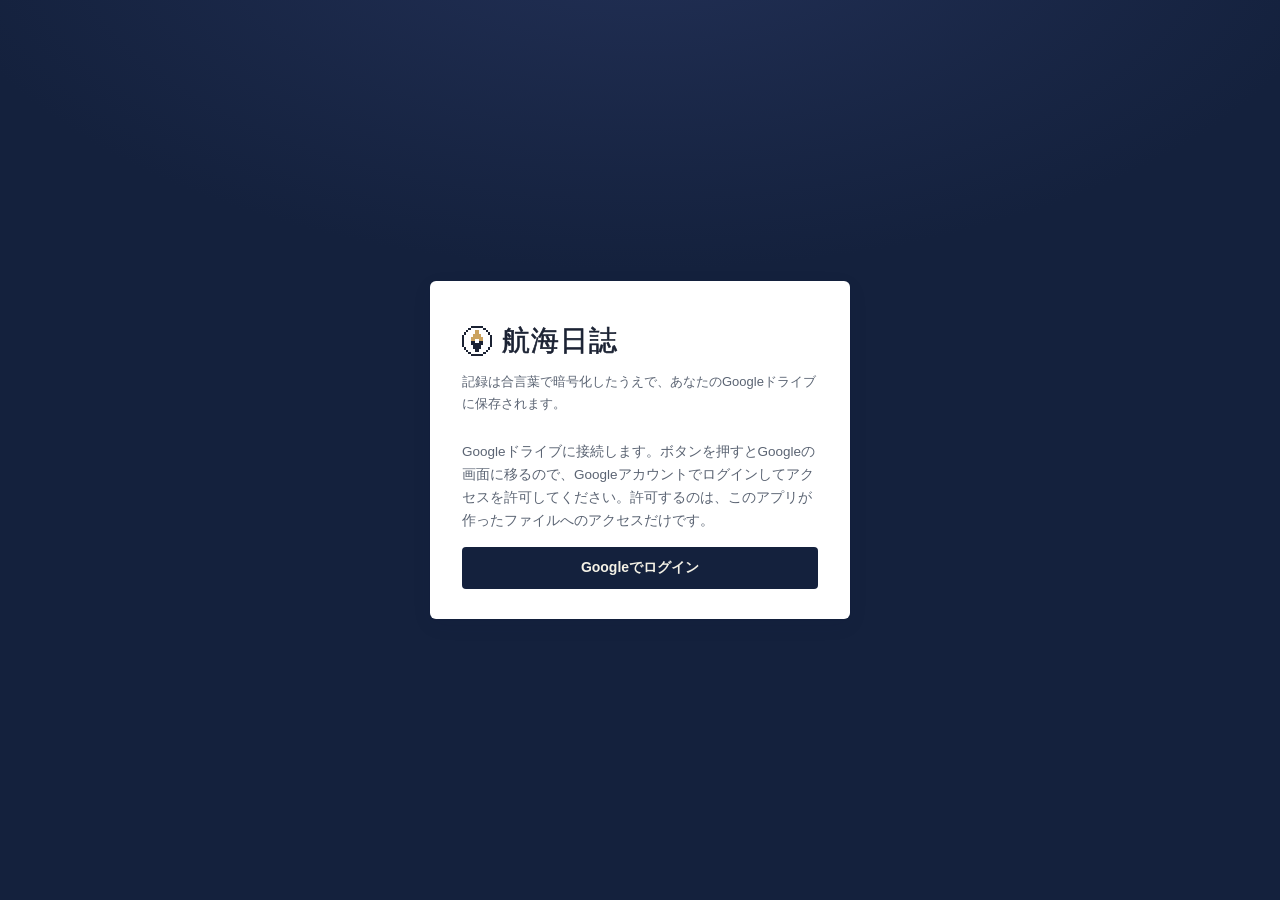
<file: index.html>
<!doctype html>
<html lang="ja">
<head>
<meta charset="utf-8">
<meta http-equiv="Content-Security-Policy" content="default-src 'none'; script-src 'self'; style-src 'self' 'unsafe-inline' https://fonts.googleapis.com; font-src https://fonts.gstatic.com; img-src 'self' blob: data: https://i.ytimg.com; connect-src 'self' https://www.googleapis.com https://i.ytimg.com; frame-src blob: https://www.youtube-nocookie.com; media-src 'self' blob:; worker-src 'self'; manifest-src 'self'; base-uri 'none'; form-action 'none'">
<meta name="viewport" content="width=device-width, initial-scale=1, viewport-fit=cover">
<meta name="referrer" content="no-referrer">
<meta name="theme-color" content="#14213D">
<meta name="apple-mobile-web-app-capable" content="yes">
<meta name="mobile-web-app-capable" content="yes">
<meta name="apple-mobile-web-app-status-bar-style" content="black-translucent">
<meta name="apple-mobile-web-app-title" content="航海日誌">
<link rel="manifest" href="manifest.webmanifest">
<link rel="apple-touch-icon" href="icon-180.png">
<link rel="icon" href="icon-192.png">
<title>航海日誌</title>
<link rel="preconnect" href="https://fonts.gstatic.com" crossorigin>
<link href="https://fonts.googleapis.com/css2?family=Shippori+Mincho:wght@400;500;600;800&family=BIZ+UDPGothic:wght@400;700&family=JetBrains+Mono:wght@400;500&family=DotGothic16&display=swap" rel="stylesheet">
<link rel="stylesheet" href="style.css?v=1.0.251-mx05k6t0">
<link rel="stylesheet" href="web.css?v=1.0.251-mx05k6t0">
</head>
<body>

<!-- ===== password gate ===== -->
<div id="gate">
  <div class="gate-card">
    <div class="gate-mark"><span class="compass"><svg class="pixel-compass" viewBox="0 0 16 16" shape-rendering="crispEdges" aria-hidden="true"><path fill="currentColor" d="M5 0h6v1h-6zM3 1h2v1h-2zM11 1h2v1h-2zM2 2h1v1h-1zM13 2h1v1h-1zM1 3h1v1h-1zM14 3h1v1h-1zM1 4h1v1h-1zM14 4h1v1h-1zM0 5h1v1h-1zM15 5h1v1h-1zM0 6h1v1h-1zM15 6h1v1h-1zM0 7h1v1h-1zM15 7h1v1h-1zM0 8h1v1h-1zM5 8h2v1h-2zM9 8h2v1h-2zM15 8h1v1h-1zM0 9h1v1h-1zM5 9h6v1h-6zM15 9h1v1h-1zM0 10h1v1h-1zM6 10h4v1h-4zM15 10h1v1h-1zM1 11h1v1h-1zM6 11h4v1h-4zM14 11h1v1h-1zM1 12h1v1h-1zM7 12h2v1h-2zM14 12h1v1h-1zM2 13h1v1h-1zM7 13h2v1h-2zM13 13h1v1h-1zM3 14h2v1h-2zM11 14h2v1h-2zM5 15h6v1h-6z"/><path fill="#CBA35F" d="M7 2h2v1h-2zM7 3h2v1h-2zM6 4h4v1h-4zM6 5h4v1h-4zM5 6h6v1h-6zM5 7h2v1h-2zM9 7h2v1h-2z"/></svg></span><h1 class="gate-title serif">航海日誌</h1></div>
    <p class="gate-sub" id="gateSub">記録は合言葉で暗号化したうえで、あなたのGoogleドライブに保存されます。</p>

    <div class="gate-error" id="gateError"></div>

    <div id="gateLoading" style="text-align:center;color:var(--ink-soft);font-size:13px;padding:18px 0;">
      <span id="gateLoadingText">確認しています…</span>
    </div>

    <div id="gateFatal" style="display:none;">
      <div class="gate-error" style="display:block;">読み込み中に問題が発生しました。通信状況をご確認のうえ、もう一度お試しください。</div>
      <p class="gate-fatal-detail mono" id="gateFatalDetail"></p>
      <button class="btn btn-ghost" id="gateRetryBtn">もう一度試す</button>
    </div>

    <div id="gateConfigView" style="display:none;">
      <p class="gate-text">Google Cloud Consoleからダウンロードした <span class="mono">client_secret_….json</span> を読み込んでください。</p>
      <div class="gate-btns">
        <button class="btn btn-primary" id="importClientBtn">Googleからダウンロードしたファイルを読み込む</button>
      </div>
      <p class="gate-text" style="margin-top:18px;">または、次の設定ファイルにクライアントIDとシークレットを直接書き込むこともできます。</p>
      <code class="path-box" id="configPathLabel"></code>
      <div class="gate-btns">
        <button class="btn btn-ghost" id="openConfigBtn">設定ファイルを開く</button>
        <button class="btn btn-ghost" id="reloadConfigBtn">書き込んだので再読み込み</button>
      </div>
    </div>

    <div id="gateAuthView" style="display:none;">
      <p class="gate-text">Googleドライブに接続します。ボタンを押すとブラウザが開くので、Googleアカウントでログインしてアクセスを許可してください。許可するのは、このアプリが作ったファイルへのアクセスだけです。</p>
      <button class="btn btn-primary" id="loginBtn">Googleでログイン</button>
      <div class="gate-waiting" id="authWaiting" style="display:none;">
        ブラウザでの操作を待っています…<button id="cancelLoginBtn">中止</button>
      </div>
    </div>

    <div id="gateSetupView" style="display:none;">
      <div class="field">
        <label for="setupPw1">合言葉（パスワード）を決めてください</label>
        <input type="password" id="setupPw1" autocomplete="new-password">
      </div>
      <div class="field">
        <label for="setupPw2">もう一度入力してください</label>
        <input type="password" id="setupPw2" autocomplete="new-password">
      </div>
      <button class="btn btn-primary" id="setupSubmit">日誌をはじめる</button>
      <div class="gate-toggle">
        以前の航海日誌で書き出したバックアップをお持ちなら、<button id="showRestoreFromSetup">読み込んで復元</button>できます。
      </div>
      <div class="gate-note">
        この合言葉は保存されません。忘れると中身は二度と読み出せなくなります。書き出したバックアップと合わせて、合言葉も別の安全な場所に控えておくことをおすすめします。
      </div>
    </div>

    <div id="gateClosedView" style="display:none;">
      <p class="gate-closed-title">終了しました</p>
      <p class="gate-text">記録はすべてGoogleドライブに保存されています。日誌には鍵がかかりました。<br>
        この画面は、このまま閉じてかまいません（iPhoneでは、ホーム画面に戻るか、Safariのタブを閉じてください）。</p>
      <button class="btn btn-ghost" id="reopenBtn">もう一度開く</button>
    </div>

    <div id="gateUnlockView" style="display:none;">
      <div class="field">
        <label for="unlockPw">合言葉を入力してください</label>
        <input type="password" id="unlockPw" autocomplete="current-password">
      </div>
      <button class="btn btn-primary" id="unlockSubmit">ロックを解除する</button>
      <div class="gate-toggle">
        合言葉を忘れた場合、データ自体は残っていても中身を読み出すことはできません。<br>
        別のバックアップファイルをお持ちなら、<button id="showRestoreFromGate">読み込んで復元</button>できます（今のドライブ上の日誌は別名で残ります）。
      </div>
    </div>
  </div>
</div>

<!-- ===== main app ===== -->
<div id="app">
  <div class="shell">
    <header class="topbar">
      <div class="brand">
        <button class="icon-btn menu-btn" id="menuBtn" type="button" title="カレンダー・TO DO・カテゴリを出す／しまう" aria-label="メニュー" aria-expanded="false">☰</button>
        <span class="compass"><svg class="pixel-compass" viewBox="0 0 16 16" shape-rendering="crispEdges" aria-hidden="true"><path fill="currentColor" d="M5 0h6v1h-6zM3 1h2v1h-2zM11 1h2v1h-2zM2 2h1v1h-1zM13 2h1v1h-1zM1 3h1v1h-1zM14 3h1v1h-1zM1 4h1v1h-1zM14 4h1v1h-1zM0 5h1v1h-1zM15 5h1v1h-1zM0 6h1v1h-1zM15 6h1v1h-1zM0 7h1v1h-1zM15 7h1v1h-1zM0 8h1v1h-1zM5 8h2v1h-2zM9 8h2v1h-2zM15 8h1v1h-1zM0 9h1v1h-1zM5 9h6v1h-6zM15 9h1v1h-1zM0 10h1v1h-1zM6 10h4v1h-4zM15 10h1v1h-1zM1 11h1v1h-1zM6 11h4v1h-4zM14 11h1v1h-1zM1 12h1v1h-1zM7 12h2v1h-2zM14 12h1v1h-1zM2 13h1v1h-1zM7 13h2v1h-2zM13 13h1v1h-1zM3 14h2v1h-2zM11 14h2v1h-2zM5 15h6v1h-6z"/><path fill="#CBA35F" d="M7 2h2v1h-2zM7 3h2v1h-2zM6 4h4v1h-4zM6 5h4v1h-4zM5 6h6v1h-6zM5 7h2v1h-2zM9 7h2v1h-2z"/></svg></span>
        <div>
          <h1 class="serif">航海日誌</h1>
        </div>
      </div>
      <div class="site-tabs" id="siteTabs" role="tablist" aria-label="開いているサイト"></div>
      <div class="topbar-actions">
        <span class="sync-status" id="syncStatus"></span>
        <button class="icon-btn icon-btn-new" id="topNewBtn" title="新しい記録を書く（どの画面からでも）">＋<span class="btn-label"> 新規</span></button>
        <button class="icon-btn" id="memoBtn" title="メモと TO DO リストを開く（Ctrl+M・Ctrl+T）">📝<span class="btn-label"> メモ・TO DO</span></button>
        <button class="icon-btn" id="themeToggle" title="配色を切り替え">☾<span class="btn-label"> 配色</span></button>
        <button class="icon-btn" id="lockBtn" title="ロックする">🔒 ロック</button>
        <button class="icon-btn icon-btn-quit" id="quitBtn" title="保存を確かめてから終了します">⏻ 終了</button>
      </div>
    </header>

    <nav class="sidebar">
      <!-- The owner's order (v1.0.63): calendar, TO DO list (v1.0.165, in place of the sites), categories, tags, export -->
      <div class="mini-cal" id="miniCal"></div>
      <div class="side-todo" id="sideTodo"></div>
      <div>
        <p class="side-section-label">カテゴリ</p>
        <ul class="cat-list" id="catList"></ul>
        <div class="add-cat-row">
          <input type="text" id="newCatName" placeholder="＋ カテゴリを追加">
          <button class="btn btn-ghost btn-small" id="addCatBtn">追加</button>
        </div>
      </div>
      <div class="side-tags" id="sideTags"></div>
      <div>
        <p class="side-section-label">書き出し・バックアップ</p>
        <ul class="tool-list">
          <li class="tool-item"><button id="btnNewEntry">＋ 新規</button></li>
          <li class="tool-item"><button id="btnExportBackup" title="すべての記録と画像を、暗号化したまま1つのファイルに保存します">バックアップを書き出す</button></li>
          <li class="tool-item"><button id="btnImportBackup">バックアップを読み込む</button></li>
          <li class="tool-item"><button id="btnPrintMany">まとめて印刷・PDF（A4）</button></li>
          <li class="tool-item"><button id="btnExportMd" title="ブログなどに流用する下書き用。暗号化はされません">Markdownで書き出す</button></li>
          <li class="tool-item"><button id="btnChangePw">合言葉を変更する</button></li>
          <li class="tool-item"><button id="btnLogout">Googleアカウント接続を解除</button></li>
        </ul>
      </div>
    </nav>
    <!-- v1.0.206: behind the ☰ drawer on a portrait / narrow screen; a tap closes the drawer -->
    <div class="side-backdrop" id="sideBackdrop"></div>

    <main class="content">
      <div class="content-inner" id="viewRoot"></div>
    </main>

    <!-- よく使うサイト: the open site is drawn by the Windows app over #siteFrame -->
    <section class="site-host" id="siteHost" hidden>
      <div class="site-bar">
        <button class="site-nav" id="siteBack" title="戻る（Alt+←）" aria-label="戻る">←</button>
        <button class="site-nav" id="siteForward" title="進む（Alt+→）" aria-label="進む">→</button>
        <button class="site-nav" id="siteReload" title="再読み込み（F5）" aria-label="再読み込み">⟳</button>
        <span class="site-address" id="siteAddress"></span>
        <span class="site-status" id="siteStatus"></span>
        <button class="btn btn-ghost btn-small" id="siteSave" title="今のページを「よく使うサイト」に登録します">☆ 登録</button>
        <button class="btn btn-ghost btn-small" id="siteExternal" title="このページを、いつものブラウザ（Edge など）で開きます">↗ 外のブラウザで開く</button>
      </div>
      <div class="site-frame" id="siteFrame">
        <p class="site-frame-note" id="siteFrameNote"></p>
      </div>
    </section>
  </div>
</div>

<input type="file" id="fileInput" accept="application/json,.json" style="display:none;">
<div class="toast" id="toast"></div>

<script src="config.js?v=1.0.251-mx05k6t0"></script>
<script src="nisshi-web.js?v=1.0.251-mx05k6t0"></script>
<script src="image-editor.js?v=1.0.251-mx05k6t0"></script>
<script src="board-editor.js?v=1.0.251-mx05k6t0"></script>
<script src="rich-editor.js?v=1.0.251-mx05k6t0"></script>
<script src="pdf-view.js?v=1.0.251-mx05k6t0"></script>
<script src="app.js?v=1.0.251-mx05k6t0"></script>
</body>
</html>
</file>
<file: style.css>
:root{
    --bg:#EFEDE2;
    --bg-panel:#F8F6EE;
    --bg-raised:#FFFFFF;
    --ink:#1B2233;
    --ink-soft:#5B6473;
    --ink-faint:#8B93A0;
    --navy:#14213D;
    --navy-soft:#223056;
    --brass:#9C7A3C;
    --brass-soft:#EADFC6;
    --teal:#3F6259;
    --teal-soft:#DCE7E2;
    --dusk:#3C5A78;
    --dusk-soft:#DCE4EC;
    --cat-orange:#E07B20;
    --cat-navy:#2F5FB0;
    --line:#D9D3C0;
    --line-soft:#E7E2D3;
    --danger:#9A4130;
    --danger-soft:#F2DFD9;
    --focus:#1B6E8C;
    --shadow: 0 1px 2px rgba(20,33,61,0.06), 0 6px 20px rgba(20,33,61,0.07);
  }
  @media (prefers-color-scheme: dark){
    :root:not([data-theme="light"]){
      --bg:#10151F;
      --bg-panel:#161C29;
      --bg-raised:#1C2333;
      --ink:#EAE7DC;
      --ink-soft:#ABB2BE;
      --ink-faint:#767E8C;
      --navy:#0B101A;
      --navy-soft:#1A2540;
      --brass:#CBA35F;
      --brass-soft:#3A3220;
      --teal:#7BA093;
      --teal-soft:#213531;
      --dusk:#82A0BE;
      --dusk-soft:#1F2C3B;
      --cat-orange:#F29A4A;
      --cat-navy:#6F9BE8;
      --line:#2B3242;
      --line-soft:#212736;
      --danger:#D98C79;
      --danger-soft:#3A2420;
      --focus:#5BC2E0;
      --shadow: 0 1px 2px rgba(0,0,0,0.3), 0 8px 24px rgba(0,0,0,0.35);
    }
  }
  :root[data-theme="dark"]{
    --bg:#10151F;
    --bg-panel:#161C29;
    --bg-raised:#1C2333;
    --ink:#EAE7DC;
    --ink-soft:#ABB2BE;
    --ink-faint:#767E8C;
    --navy:#0B101A;
    --navy-soft:#1A2540;
    --brass:#CBA35F;
    --brass-soft:#3A3220;
    --teal:#7BA093;
    --teal-soft:#213531;
    --dusk:#82A0BE;
    --dusk-soft:#1F2C3B;
    --cat-orange:#F29A4A;
    --cat-navy:#6F9BE8;
    --line:#2B3242;
    --line-soft:#212736;
    --danger:#D98C79;
    --danger-soft:#3A2420;
    --focus:#5BC2E0;
    --shadow: 0 1px 2px rgba(0,0,0,0.3), 0 8px 24px rgba(0,0,0,0.35);
  }

  *{box-sizing:border-box;}
  html{ scroll-padding-top: env(safe-area-inset-top,0px); }
  body{
    margin:0;
    background:var(--bg);
    color:var(--ink);
    font-family:'BIZ UDPGothic','Hiragino Kaku Gothic ProN','Yu Gothic',sans-serif;
    font-size:15px;
    line-height:1.7;
    padding-top:env(safe-area-inset-top,0px);
    padding-bottom:env(safe-area-inset-bottom,0px);
    -webkit-font-smoothing:antialiased;
  }
  h1,h2,h3,.serif{ font-family:'Shippori Mincho','Hiragino Mincho ProN','Yu Mincho',serif; }
  .mono{ font-family:'JetBrains Mono','SFMono-Regular',Consolas,monospace; letter-spacing:0.01em; }
  button{ font-family:inherit; }
  a{ color:inherit; }
  ::selection{ background:var(--brass-soft); }
  /* v1.0.179：Ctrl を押しながら選んだ、前の何か所か（rich-editor.js の forEachPiece）。選んだ文字と同じ色 */
  ::highlight(ed-multi){ background-color:var(--brass-soft); }
  :focus-visible{ outline:2px solid var(--focus); outline-offset:2px; }

  button, input, textarea{ font-size:15px; }
  button{ cursor:pointer; }

  /* ---------- gate (password) screen ---------- */
  #gate{
    min-height:100vh;
    display:flex;
    align-items:center;
    justify-content:center;
    background:
      radial-gradient(1200px 600px at 50% -10%, var(--navy-soft), var(--navy) 60%);
    padding:32px 20px;
  }
  .gate-card{
    width:100%;
    max-width:420px;
    background:var(--bg-raised);
    border-radius:6px;
    box-shadow:var(--shadow);
    padding:36px 32px 30px;
  }
  .gate-mark{
    display:flex;
    align-items:center;
    gap:10px;
    margin-bottom:4px;
  }
  /* The pixel compass: ring and lower needle take the text colour, the upper needle is gold. */
  .pixel-compass{ display:block; width:100%; height:100%; }
  .gate-mark .compass{ display:block; width:30px; height:30px; color:var(--ink); }
  .gate-title{
    font-family:'DotGothic16', 'BIZ UDPGothic', sans-serif; font-size:28px; font-weight:400; margin:0;
    -webkit-text-stroke:0.6px currentColor; letter-spacing:.04em;
  }
  .gate-sub{ color:var(--ink-soft); font-size:13px; margin:6px 0 26px; }
  .field{ margin-bottom:16px; }
  .field label{ display:block; font-size:12.5px; color:var(--ink-soft); margin-bottom:6px; }
  .field input[type="password"], .field input[type="text"]{
    width:100%;
    padding:11px 12px;
    border:1px solid var(--line);
    border-radius:4px;
    background:var(--bg-panel);
    color:var(--ink);
  }
  .btn{
    display:inline-flex;
    align-items:center;
    justify-content:center;
    gap:8px;
    padding:11px 18px;
    border-radius:4px;
    border:1px solid transparent;
    font-weight:700;
    font-size:14px;
    transition:transform .06s ease;
  }
  .btn:active{ transform:translateY(1px); }
  .btn-primary{ background:var(--navy); color:#F4F1E6; width:100%; }
  .btn-primary:hover{ background:var(--navy-soft); }
  .btn-ghost{ background:transparent; color:var(--ink-soft); border-color:var(--line); }
  .btn-ghost:hover{ color:var(--ink); border-color:var(--ink-faint); }
  .btn-danger{ background:transparent; color:var(--danger); border-color:var(--danger-soft); }
  .btn-danger:hover{ background:var(--danger-soft); }
  .btn-small{ padding:7px 12px; font-size:13px; }
  .gate-note{
    margin-top:20px;
    padding-top:16px;
    border-top:1px solid var(--line-soft);
    font-size:12px;
    color:var(--ink-faint);
    line-height:1.6;
  }
  .gate-error{
    background:var(--danger-soft);
    color:var(--danger);
    border-radius:4px;
    padding:9px 12px;
    font-size:13px;
    margin-bottom:14px;
    display:none;
  }
  .gate-toggle{
    text-align:center;
    margin-top:16px;
    font-size:12.5px;
    color:var(--ink-faint);
  }
  .gate-toggle button{ background:none;border:none;color:var(--dusk);text-decoration:underline;font-size:12.5px;padding:0; }

  /* ---------- app shell ---------- */
  #app{ display:none; min-height:100vh; }
  .shell{
    display:grid;
    grid-template-columns: 240px 1fr;
    min-height:100vh;
  }
  header.topbar{
    grid-column:1 / -1;
    background:var(--navy);
    color:#EFECDF;
    padding:14px 20px;
    padding-top:calc(14px + env(safe-area-inset-top,0px));
    display:flex;
    align-items:center;
    justify-content:space-between;
    position:sticky;
    top:0;
    z-index:20;
  }
  .brand{ display:flex; align-items:center; gap:10px; }
  .brand .compass{ display:block; width:28px; height:28px; color:#F4F1E6; }
  /* The owner's choice: the dot font, a size where the dots show, drawn a little bolder
     (DotGothic16 has one weight only, so the outline adds the weight). */
  .brand h1{
    font-family:'DotGothic16', 'BIZ UDPGothic', sans-serif; font-size:24px; font-weight:400; line-height:1.1;
    margin:0; color:#F4F1E6; -webkit-text-stroke:0.6px #F4F1E6; letter-spacing:.04em;
  }
  .brand .tag{ font-size:11.5px; color:#B9C0CE; }
  .topbar-actions{ display:flex; gap:8px; align-items:center; }
  .icon-btn{
    background:transparent;
    border:1px solid rgba(255,255,255,0.18);
    color:#EDEAE0;
    border-radius:4px;
    padding:7px 11px;
    font-size:13px;
    display:flex;
    align-items:center;
    gap:6px;
  }
  .icon-btn:hover{ background:rgba(255,255,255,0.08); }
  .icon-btn-new{ font-weight:700; border-color:rgba(203,163,95,0.7); color:#E8CE95; }

  nav.sidebar{
    background:var(--bg-panel);
    border-right:1px solid var(--line-soft);
    padding:18px 14px 24px;
    display:flex;
    flex-direction:column;
    gap:22px;
  }
  /* Wide screen: the left column stays put under the top bar while the list or the editor scrolls (v1.0.102);
     if it is taller than the window it scrolls inside itself. */
  @media (min-width: 761px){
    nav.sidebar{ position:sticky; top:var(--topbar-h, 61px); align-self:start; height:calc(100vh - var(--topbar-h, 61px)); overflow-y:auto; box-sizing:border-box; }
  }
  .side-section-label{
    font-size:11px;
    color:var(--ink-faint);
    margin:0 0 8px 4px;
  }
  .cat-list{ list-style:none; margin:0; padding:0; display:flex; flex-direction:column; gap:2px; }
  .cat-item{
    display:flex;
    align-items:center;
    justify-content:space-between;
    padding:8px 10px;
    border-radius:4px;
    cursor:pointer;
    color:var(--ink-soft);
    font-size:14px;
    gap:8px;
  }
  .cat-item:hover{ background:var(--line-soft); }
  .cat-del{ flex:none; border:0; background:transparent; color:var(--ink-faint); font-size:16px; line-height:1; width:22px; height:22px; border-radius:50%; padding:0; cursor:pointer; opacity:0; }
  .cat-item:hover .cat-del, .cat-del:focus-visible{ opacity:1; }
  .cat-del:hover{ background:var(--line); color:var(--ink); }
  @media (hover:none){ .cat-del{ opacity:.6; } }
  .cat-item.active{ background:var(--bg-raised); color:var(--ink); box-shadow:var(--shadow); font-weight:700; }
  .cat-dot{ width:9px; height:9px; border-radius:50%; flex:none; }
  .cat-name{ flex:1; overflow:hidden; text-overflow:ellipsis; white-space:nowrap; }
  .cat-count{ font-size:11.5px; color:var(--ink-faint); }
  .cat-item.active .cat-count{ color:var(--ink-soft); }

  .add-cat-row{ display:flex; gap:6px; margin-top:6px; }
  .add-cat-row input{
    flex:1; min-width:0; padding:7px 9px; border:1px solid var(--line); border-radius:4px;
    background:var(--bg-raised); color:var(--ink); font-size:13px;
  }

  .tool-list{ list-style:none; margin:0; padding:0; display:flex; flex-direction:column; gap:2px; }
  .tool-item button{
    width:100%; text-align:left; background:transparent; border:none; color:var(--ink-soft);
    padding:8px 10px; border-radius:4px; font-size:13.5px;
  }
  .tool-item button:hover{ background:var(--line-soft); color:var(--ink); }

  main.content{ padding:22px 26px 60px; min-width:0; }
  .content-inner{ max-width:912px; margin:0 auto; }   /* v1.0.156: the list 760 → 912 (20% wider) */
  /* Reading and editing a record (v1.0.78): a wider column, so long titles fit on one line and the text has room.
     Both get the same width, so the editor still lays out exactly like 読みやすく. The list stays as it was. */
  .content-inner.page-wide{ max-width:1360px; }   /* v1.0.154: 1080 → 1360, the same as PAPER_MAX_W in app.js */
  /* 拡大ボタンで1倍より大きくしたとき：列の幅は変えず、紙面だけが余白に広がる（app.js の spreadPaper, v1.0.144）。
     ボタンの列も動かさない：％の幅は 60%〜200% で同じ、縦のスクロールバーが出入りしても列がずれないよう場所を空けておく */
  .zoom-bar{ display:inline-flex; gap:4px; align-items:center; margin-right:6px; }
  .zoom-pct{ width:5.8em; padding-left:0; padding-right:0; font-variant-numeric:tabular-nums; }
  html:has(.zoom-bar){ scrollbar-gutter:stable; }

  .list-head{ display:flex; align-items:center; justify-content:space-between; gap:12px; margin-bottom:16px; flex-wrap:wrap; }
  .list-head h2{ font-size:20px; margin:0; }
  .search-row{ display:flex; gap:8px; margin-bottom:18px; }
  .search-row input{
    flex:1; padding:9px 12px; border:1px solid var(--line); border-radius:4px;
    background:var(--bg-raised); color:var(--ink);
  }

  .entry-card{
    background:var(--bg-raised);
    border:1px solid var(--line-soft);
    border-left:4px solid var(--brass);
    border-radius:5px;
    padding:14px 16px;
    margin-bottom:10px;
    cursor:pointer;
    transition:box-shadow .1s ease, transform .06s ease;
  }
  .entry-card:hover{ box-shadow:var(--shadow); }
  /* 重要マーク (v1.0.141, app.js importantMarkHtml): a brass ribbon hanging from the card's top edge */
  .entry-card{ position:relative; padding-right:52px; }
  .entry-card.important{ border-color:color-mix(in srgb, var(--brass) 45%, var(--line-soft)); background:linear-gradient(135deg, transparent 70%, color-mix(in srgb, var(--brass-soft) 70%, transparent)), var(--bg-raised); }
  .entry-mark{ position:absolute; top:-1px; right:14px; width:26px; height:34px; padding:0; border:none; background:transparent; cursor:pointer;
    display:flex; align-items:flex-start; justify-content:center; padding-top:5px; color:var(--ink-faint); opacity:0; transition:opacity .12s ease, transform .12s ease; }
  .entry-mark-star{ position:relative; font-size:15px; line-height:1; }
  .entry-mark:not(.on) .entry-mark-star{ color:transparent; -webkit-text-stroke:1.2px var(--ink-faint); }
  .entry-card:hover .entry-mark, .entry-mark:focus-visible{ opacity:1; }
  .entry-mark:not(.on):hover .entry-mark-star{ -webkit-text-stroke-color:var(--brass); }
  .entry-mark.on{ opacity:1; color:#FFF8E6; filter:drop-shadow(0 2px 2px rgba(0,0,0,0.25)); }
  .entry-mark.on::before{ content:""; position:absolute; inset:0;
    background:linear-gradient(180deg, #E2C17F 0%, var(--brass) 55%, #7E5F2A 100%);
    clip-path:polygon(0 0, 100% 0, 100% 100%, 50% 78%, 0 100%); }
  .entry-mark.on .entry-mark-star{ text-shadow:0 1px 0 rgba(0,0,0,0.25); }
  .entry-mark.on:hover{ transform:translateY(1px); }
  @media (hover:none){ .entry-mark:not(.on){ opacity:.55; } }
  .entry-meta{ display:flex; gap:10px; align-items:center; margin-bottom:4px; }
  .entry-date{ font-size:12px; color:var(--ink-faint); }
  /* 通し番号 (v1.0.114); the printed sheet has its own copy in PRINT_CSS */
  .entry-no{ font-family:Georgia,'Yu Mincho',serif; font-weight:700; font-size:15px; line-height:1; color:var(--brass); letter-spacing:.02em; white-space:nowrap; }
  .entry-no-label{ font-size:.75em; margin-right:1px; }
  .entry-badge{
    font-size:11px; padding:2px 8px; border-radius:99px; color:var(--ink);
  }
  .entry-title{ font-size:16px; font-weight:700; margin:2px 0 4px; }
  .pager{ display:flex; align-items:center; justify-content:space-between; gap:8px; margin:22px 0 6px; flex-wrap:wrap; }
  .pager-nums{ display:flex; gap:6px; align-items:center; flex-wrap:wrap; justify-content:center; }
  .pager-step{ min-width:7.5em; }
  .pager-step:last-child{ text-align:right; }
  .pager-btn{ min-width:2.2em; padding:6px 10px; border:1px solid var(--line); border-radius:4px; background:var(--bg-raised); color:var(--ink); font-size:14px; cursor:pointer; text-align:center; }
  .pager-btn:hover{ box-shadow:var(--shadow); }
  .pager-now{ background:var(--brass); border-color:var(--brass); color:#fff; font-weight:700; cursor:default; }
  .pager-gap{ color:var(--ink-faint); padding:0 2px; }
  .pager-info{ text-align:center; font-size:12.5px; color:var(--ink-faint); margin-bottom:12px; }
  /* 動画のある記録 (v1.0.188, app.js listVideoThumbHtml): a small picture of its first video at the card's right */
  .entry-card.has-video{ display:flex; align-items:center; gap:14px; }
  .entry-main{ min-width:0; flex:1 1 auto; }
  .entry-vthumb{ position:relative; flex:none; width:120px; aspect-ratio:16/9; border-radius:4px; overflow:hidden; background:#000; }
  .entry-vthumb-pic{ position:absolute; left:0; top:50%; width:100%; height:auto; transform:translateY(-50%); display:block; }
  .entry-vthumb-pic:not([src]){ visibility:hidden; }
  .entry-vthumb-play{ position:absolute; left:50%; top:50%; width:30px; height:auto; transform:translate(-50%,-50%); opacity:.92; }
  .entry-vthumb-n{ position:absolute; right:4px; bottom:4px; min-width:16px; padding:0 4px; border-radius:8px; background:rgba(0,0,0,.72); color:#fff; font-size:11px; line-height:16px; text-align:center; }
  /* phone: below the ribbon at the bottom right, so the date line keeps its width */
  @media (max-width:760px){
    .entry-card.has-video{ padding-right:14px; align-items:flex-end; gap:10px; }
    .entry-card.has-video .entry-meta{ flex-wrap:wrap; row-gap:2px; }
    .entry-vthumb{ width:72px; } .entry-vthumb-play{ width:20px; }
  }
  .entry-clip-video .yt-mark{ color:#C4302B; font-weight:700; }
  .entry-snippet{ font-size:13px; color:var(--ink-soft); overflow:hidden; text-overflow:ellipsis; display:-webkit-box; -webkit-line-clamp:2; -webkit-box-orient:vertical; }

  .empty-state{
    text-align:center;
    padding:60px 20px;
    color:var(--ink-faint);
  }
  .empty-state .compass{ display:block; width:44px; height:44px; margin:0 auto 10px; color:var(--ink-faint); }
  .empty-state p{ margin:4px 0; font-size:13.5px; }

  /* editor / viewer */
  .editor-top{ display:flex; align-items:center; justify-content:space-between; margin-bottom:14px; gap:10px; flex-wrap:wrap; }
  .back-link{ background:none; border:none; color:var(--ink-soft); font-size:13.5px; padding:6px 2px; display:flex; align-items:center; gap:6px; }
  .back-link:hover{ color:var(--ink); }
  .back-link[hidden]{ display:none; }
  /* v1.0.225：編集画面の「← 記録へ戻る」と「← 一覧に戻る」を左に並べる */
  .back-links{ display:flex; align-items:center; gap:18px; flex-wrap:wrap; }
  .editor-actions{ display:flex; gap:8px; flex-wrap:wrap; align-items:center; }
  /* 自動保存の状態 (v1.0.239): 小さな文字だけ。お知らせの吹き出しは出さない */
  .auto-save-state{ font-size:12px; color:var(--muted, #888); white-space:nowrap; }
  .auto-save-state.bad{ color:#c62828; font-weight:600; }

  .field-row{ display:flex; gap:12px; margin-bottom:14px; flex-wrap:wrap; }
  .field-row .field{ flex:1; min-width:150px; margin-bottom:0; }
  select, input[type="date"]{
    width:100%; padding:9px 10px; border:1px solid var(--line); border-radius:4px;
    background:var(--bg-raised); color:var(--ink);
  }
  .title-input{
    width:100%; border:none; border-bottom:2px solid var(--line); background:transparent;
    font-family:'Shippori Mincho',serif; font-size:24px; padding:6px 2px 10px; color:var(--ink);
    margin-bottom:16px;
  }
  .title-input:focus{ border-bottom-color:var(--brass); outline:none; }
  .body-textarea{
    width:100%; min-height:340px; border:1px solid var(--line); border-radius:5px;
    background:var(--bg-raised); color:var(--ink); padding:16px; line-height:1.85; resize:vertical;
  }

  .view-card{
    background:var(--bg-raised); border:1px solid var(--line-soft); border-radius:6px; padding:26px 28px;
  }
  .view-title{ font-size:26px; margin:0 0 6px; }
  .view-meta{ display:flex; gap:10px; align-items:center; margin-bottom:20px; flex-wrap:wrap; }
  /* --body-pt: one point of the text sizes chosen in the body (v1.0.49). Printed, the body is
     10.5pt; on screen it is 15.5px, so a chosen size keeps the same proportion to the body. */
  /* Line spacing (v1.0.92, as in print): 1.7 (was 1.9), the same after Enter as where a line wraps
     (no paragraph spacing; a wider gap is an empty line). An image after text keeps 1em above it.
     Larger text 1.4. */
  .view-body{ font-size:15.5px; --lh-ratio:1.7; line-height:var(--lh-ratio); --body-pt:calc(15.5px / 10.5); overflow-wrap:anywhere; }
  .view-body p{ margin:0; }
  .view-body h1,.view-body h2,.view-body h3{ margin:1.2em 0 .5em; }
  .view-body ul{ padding-left:1.4em; margin:0; }
  .view-body p + .inline-row, .view-body ul + .inline-row, .view-body p + .wrap-group, .view-body ul + .wrap-group{ margin-top:1em; }
  .view-body span[style*="font-size"]{ line-height:1.4; }
  /* 太字は、まわりの文字の色をそのまま使う。v1.0.51 までは「太字はいつも本文の色」（color:var(--ink)）にしていて、
     色を付けた太字が黒く見えていた。v1.0.52 で span の色だけ通したが、色の付いた所を消して打ち直すと
     ブラウザは <font color> で色を戻すので、それも黒く見えていた（v1.0.54）。本文の色はもともと --ink なので、指定は要らない */

  .modal-backdrop{
    position:fixed; inset:0; background:rgba(11,16,26,0.55); display:flex;
    align-items:center; justify-content:center; padding:20px; z-index:50;
  }
  .modal{
    background:var(--bg-raised); border-radius:6px; padding:26px; width:100%; max-width:440px;
    box-shadow:var(--shadow);
  }
  .modal h3{ margin:0 0 14px; font-size:18px; }
  .modal-actions{ display:flex; justify-content:flex-end; gap:8px; margin-top:18px; }
  .modal p.help{ font-size:12.5px; color:var(--ink-soft); margin:-8px 0 16px; line-height:1.6; }
  .radio-row{ display:flex; flex-direction:column; gap:8px; margin-bottom:16px; }
  .radio-row label{ display:flex; align-items:center; gap:8px; font-size:13.5px; color:var(--ink); }

  .toast{
    position:fixed; left:50%; bottom:calc(24px + env(safe-area-inset-bottom,0px)); transform:translateX(-50%);
    background:var(--navy); color:#F4F1E6; padding:10px 18px; border-radius:99px; font-size:13.5px;
    box-shadow:var(--shadow); z-index:60; opacity:0; pointer-events:none; transition:opacity .2s ease, bottom .2s ease;
  }
  .toast.show{ opacity:1; bottom:calc(40px + env(safe-area-inset-bottom,0px)); }

  @media (max-width: 760px){
    .shell{ grid-template-columns:1fr; }
    nav.sidebar{
      border-right:none; border-bottom:1px solid var(--line-soft);
      flex-direction:row; overflow-x:auto; padding:12px 12px 14px; gap:16px; align-items:flex-start;
    }
    .side-section-label{ display:none; }
    .cat-list{ flex-direction:row; }
    .cat-item{ white-space:nowrap; }
    .tool-list{ flex-direction:row; }
    main.content{ padding:16px 14px 50px; }
    .view-card{ padding:20px 18px; }
  }

  /* ---------- desktop additions: Google Drive gate ---------- */
  .gate-text{ font-size:13.5px; color:var(--ink-soft); margin:0 0 14px; line-height:1.7; }
  .path-box{
    display:block; font-family:'JetBrains Mono',Consolas,monospace; font-size:12px; word-break:break-all;
    background:var(--bg-panel); border:1px solid var(--line); border-radius:4px; padding:9px 11px; margin-bottom:16px; color:var(--ink);
  }
  .gate-btns{ display:flex; flex-direction:column; gap:8px; }
  .gate-waiting{ margin-top:14px; font-size:13px; color:var(--ink-soft); text-align:center; }
  .gate-waiting button{ background:none;border:none;color:var(--dusk);text-decoration:underline;font-size:13px;padding:0;margin-left:6px; }
  .gate-fatal-detail{ font-size:11.5px; color:var(--ink-faint); margin:-6px 0 14px; word-break:break-all; }
  .btn:disabled{ opacity:.55; cursor:default; transform:none; }

  .sync-status{ font-size:12px; color:#B9C0CE; margin-right:6px; white-space:nowrap; }
  .sync-status.error{ color:#F0A898; }

  /* ---------- image attachments ---------- */
  .attach-area{ margin-top:16px; }
  .attach-head{ display:flex; align-items:center; gap:10px; flex-wrap:wrap; margin-bottom:10px; }
  /* 本文の書式のボタン（v1.0.38：太字）。今いる場所が太字のときは押された見た目 */
  .body-tools{ display:flex; align-items:center; gap:10px; flex-wrap:wrap; margin:4px 0 6px; }
  /* Wide screen (A4 sheet): back/save down to the text tools stay under the top bar while the sheet
     scrolls (v1.0.101). top is set by app.js from the top bar's height; the scroll padding keeps
     the caret and rows scrolled into view below it. */
  .editor-sticky{ position:sticky; top:60px; z-index:15; background:var(--bg); padding:8px 0 2px; margin-top:-8px; border-bottom:1px solid var(--line-soft); margin-bottom:10px; }
  html:has(.editor-sticky){ scroll-padding-top:var(--ed-sticky-bottom, 0px); }
  /* 一覧の「新しい記録・検索」と、記録の表示の「編集する」の行は、スクロールしても上に残る (v1.0.104)。
     --topbar-h は app.js が上のバーの高さから決める */
  .view-sticky{ position:sticky; top:var(--topbar-h, 61px); z-index:15; background:var(--bg); padding:8px 0 2px; margin-top:-8px; margin-bottom:10px; border-bottom:1px solid var(--line-soft); }
  .view-sticky > :last-child{ margin-bottom:8px; }
  /* 広い画面：上に残る行は、一番上のときの場所でもう止まっている (v1.0.154)。
     前は本文の上の余白 22px の分だけ下にあり、スクロールの始めの 14px だけ一緒に動いてから止まったので、上下に揺れて見えた。
     その余白を行の中に移したので、一番上のときの見た目は前と同じ */
  @media (min-width: 761px){
    main.content:has(.view-sticky, .editor-sticky){ padding-top:0; }
    .view-sticky, .editor-sticky{ margin-top:0; padding-top:22px; }
  }
  /* 本文の画像を入れ替える画面と、画像へドロップするときの印 (v1.0.104) */
  .swap-modal{ max-width:560px; }
  .swap-grid{ display:grid; grid-template-columns:repeat(auto-fill, minmax(110px, 1fr)); gap:10px; max-height:50vh; overflow-y:auto; }
  .swap-item{ display:flex; flex-direction:column; align-items:center; gap:4px; padding:6px; border:1px solid var(--line); border-radius:4px; background:var(--bg); cursor:pointer; font-size:12px; color:var(--ink); }
  .swap-item:hover{ border-color:var(--brass); }
  .swap-item img{ width:100%; height:80px; object-fit:contain; background:#fff; }
  .rich-editor .ed-row.drop-swap{ outline:2px dashed var(--brass); outline-offset:3px; }
  /* v1.0.184：重ねて離すと絵が入れ替わる画像 */
  .rich-editor .inline-fig.drop-swap{ outline:3px dashed var(--brass); outline-offset:2px; }
  .rich-editor .inline-fig[draggable="true"]{ cursor:grab; }
  .fmt-btn b{ font-weight:800; font-size:1.05em; }
  .fmt-btn.on{ background:var(--navy); color:#fff; border-color:var(--navy); }
  /* v1.0.49：文字の大きさと色。A の下線は今いる場所の文字の色 */
  .fmt-pop-wrap{ position:relative; display:inline-block; }
  .fmt-palette.fmt-sizes{ width:224px; }
  .fmt-size-opt{ width:46px; height:34px; padding:0; font-size:12.5px; line-height:1.2; border:1px solid var(--line); border-radius:4px;
    background:transparent; color:var(--ink); cursor:pointer; }
  .fmt-size-opt small{ display:block; font-size:9.5px; color:var(--ink-faint); }
  .fmt-size-opt:hover{ border-color:var(--brass); }
  .fmt-size-opt.on{ background:var(--navy); color:#fff; border-color:var(--navy); }
  .fmt-size-opt.on small{ color:inherit; }
  /* 「― 区切り線 ▾」の線種の一覧（v1.0.221）：線の見本と名前 */
  .fmt-palette.fmt-rules{ width:150px; flex-direction:column; gap:4px; }
  .fmt-rule-opt{ display:flex; align-items:center; gap:10px; padding:6px 8px; font-size:12.5px; text-align:left;
    border:1px solid var(--line); border-radius:4px; background:transparent; color:var(--ink); cursor:pointer; }
  .fmt-rule-opt:hover{ border-color:var(--brass); }
  .fmt-rule-opt.on{ border-color:var(--navy); box-shadow:inset 0 0 0 1px var(--navy); }
  .fmt-rule-sample{ flex:0 0 56px; height:0; border-top-width:2px; border-top-color:currentColor; }
  .fmt-a{ font-weight:800; border-bottom:3px solid currentColor; line-height:1; padding:0 1px; }
  .fmt-palette{ position:absolute; z-index:30; top:calc(100% + 4px); left:0; width:196px; padding:8px; display:flex; flex-wrap:wrap; gap:6px;
    background:var(--bg-raised); border:1px solid var(--line); border-radius:6px; box-shadow:0 4px 14px rgba(0,0,0,.18); }
  .fmt-palette[hidden]{ display:none; }
  .fmt-swatch{ width:38px; height:24px; border:1px solid rgba(0,0,0,.25); border-radius:4px; cursor:pointer; padding:0; }
  .fmt-swatch:hover{ outline:2px solid var(--brass); outline-offset:1px; }
  .fmt-pal-btn{ flex:1 1 100%; font-size:12.5px; text-align:left; padding:5px 6px; border:1px solid var(--line); border-radius:4px;
    background:transparent; color:var(--ink); cursor:pointer; display:flex; align-items:center; justify-content:space-between; }
  .fmt-pal-btn:hover{ border-color:var(--brass); }
  .fmt-pal-btn input[type=color]{ width:34px; height:22px; padding:0; border:none; background:none; cursor:pointer; }
  .attach-label{ font-size:12.5px; color:var(--ink-soft); }
  .attach-hint{ font-size:12px; color:var(--ink-faint); }
  .thumb-grid, .view-images{ display:grid; grid-template-columns:repeat(auto-fill, minmax(132px, 1fr)); gap:10px; }
  .view-images{ margin-top:22px; padding-top:18px; border-top:1px solid var(--line-soft); }
  .thumb{
    position:relative; aspect-ratio:1 / 1; border:1px solid var(--line); border-radius:5px; overflow:hidden;
    background:var(--bg-panel); display:flex; align-items:center; justify-content:center; padding:0;
    font-size:12px; color:var(--ink-faint);
  }
  .thumb img{ width:100%; height:100%; object-fit:cover; display:block; cursor:zoom-in; }
  .thumb img:not([src]){ display:none; }
  .thumb-remove{
    position:absolute; top:5px; right:5px; width:24px; height:24px; border-radius:50%; border:none;
    background:rgba(11,16,26,0.7); color:#fff; font-size:14px; line-height:24px; padding:0;
  }
  .thumb-remove:hover{ background:var(--danger); }
  .thumb-size{ position:absolute; left:5px; bottom:34px; font-size:10.5px; background:rgba(11,16,26,0.65); color:#fff; padding:1px 6px; border-radius:99px; }
  .thumb-pending{ border-style:dashed; }
  /* 「過去の記録から」（v1.0.68）：記録ごとに画像を並べ、押して選ぶ */
  .modal.past-modal{ max-width:760px; display:flex; flex-direction:column; max-height:calc(100vh - 40px); }
  .past-filter{ width:100%; box-sizing:border-box; margin-bottom:10px; padding:8px 10px; font-size:13.5px;
    border:1px solid var(--line); border-radius:4px; background:var(--bg-panel); color:var(--ink); }
  .past-list{ flex:1 1 auto; min-height:160px; overflow-y:auto; border:1px solid var(--line-soft); border-radius:5px; padding:4px 12px 12px; }
  .past-entry{ margin-top:10px; }
  .past-head{ font-size:13px; color:var(--ink); margin-bottom:6px; overflow:hidden; text-overflow:ellipsis; white-space:nowrap; }
  .past-head .mono{ color:var(--ink-soft); margin-right:4px; }
  .past-grid{ display:grid; grid-template-columns:repeat(auto-fill, minmax(96px, 1fr)); gap:8px; }
  .past-thumb{ position:relative; aspect-ratio:1 / 1; padding:0; border:2px solid var(--line); border-radius:5px; overflow:hidden;
    background:var(--bg-panel); cursor:pointer; }
  .past-thumb img{ width:100%; height:100%; object-fit:cover; display:block; }
  .past-thumb img:not([src]){ visibility:hidden; }
  .past-thumb:hover{ border-color:var(--brass); }
  .past-thumb.on{ border-color:var(--brass); box-shadow:0 0 0 2px var(--brass); }
  .past-check{ position:absolute; top:4px; right:4px; width:22px; height:22px; border-radius:50%; line-height:22px; font-size:13px;
    text-align:center; color:#fff; background:rgba(11,16,26,0.45); border:1.5px solid #fff; }
  .past-thumb.on .past-check{ background:var(--brass); }
  .past-thumb:not(.on) .past-check{ color:transparent; }
  .past-error::after{ content:"読み込めませんでした"; position:absolute; inset:0; display:flex; align-items:center; justify-content:center;
    font-size:11px; color:var(--ink-faint); }
  .past-empty{ font-size:13px; color:var(--ink-faint); text-align:center; margin:30px 0; }
  .past-count{ margin-right:auto; align-self:center; font-size:12.5px; color:var(--ink-soft); flex:1 1 14em; }
  /* 狭い画面では、選んでいる枚数の文が1行を使い、ボタンはその下に並ぶ（文字が縦に折れないように） */
  .past-modal .modal-actions{ flex-wrap:wrap; }
  .past-modal .modal-actions .btn{ white-space:nowrap; }
  @media (max-width: 560px){ .past-count{ flex-basis:100%; } }
  /* 「画像を別の記録へ」（v1.0.69）：① この記録の画像 ② 添付先の記録 */
  .send-step{ font-size:13px; font-weight:600; color:var(--ink); margin:4px 0 8px; }
  .send-images{ flex:0 0 auto; max-height:236px; overflow-y:auto; margin-bottom:14px; padding:2px; }
  .send-ref{ position:absolute; left:4px; bottom:4px; font-size:10.5px; background:rgba(11,16,26,0.65); color:#fff; padding:1px 6px; border-radius:99px; }
  .send-targets{ padding:6px; display:flex; flex-direction:column; gap:4px; }
  .send-target{ display:flex; flex-wrap:wrap; align-items:baseline; gap:2px 8px; width:100%; text-align:left; padding:8px 10px; font-size:13.5px;
    border:1px solid transparent; border-radius:4px; background:transparent; color:var(--ink); cursor:pointer; }
  .send-target:hover{ background:var(--bg-panel); }
  .send-target.on{ border-color:var(--brass); background:var(--brass-soft); }
  .send-target .mono{ color:var(--ink-soft); flex:0 0 auto; }
  .send-title{ flex:1 1 8em; min-width:0; overflow:hidden; text-overflow:ellipsis; white-space:nowrap; }
  .send-extra{ flex:0 0 auto; margin-left:auto; font-size:11.5px; color:var(--ink-faint); }
  .thumb-error::after{ content:"読み込めませんでした"; }
  .editor-wrap.dragging .body-textarea, .editor-wrap.dragging .thumb-grid{ outline:2px dashed var(--brass); outline-offset:4px; }
  .entry-clip{ font-size:11.5px; color:var(--ink-faint); }

  .lightbox{
    position:fixed; inset:0; background:rgba(8,11,18,0.88); z-index:70; display:flex; flex-direction:column;
    align-items:center; justify-content:center; padding:28px; cursor:zoom-out;
  }
  /* 小さい画像も画面いっぱいまで拡大する（v1.0.177）。影は見えている画像の形に付ける */
  .lightbox img{ width:100%; height:calc(100% - 36px); min-height:0; object-fit:contain; filter:drop-shadow(0 8px 30px rgba(0,0,0,0.5)); }
  .lightbox-caption{ color:#D8DCE4; font-size:12.5px; margin-top:10px; }
  .lightbox-close{
    position:absolute; top:calc(14px + env(safe-area-inset-top,0px)); right:16px; z-index:1;
    border:1px solid rgba(255,255,255,0.55); background:rgba(20,26,38,0.85); color:#fff;
    border-radius:8px; padding:8px 16px; font-size:15px; font-weight:700; cursor:pointer;
  }
  .lightbox-close:hover{ background:#2A3446; }
  /* 読む画面の拡大表示の「別の記録へ」（v1.0.71）。右上の「閉じる」と反対の左上に */
  .lightbox-send{
    position:absolute; top:calc(14px + env(safe-area-inset-top,0px)); left:16px; z-index:1;
    border:1px solid #CBA35F; background:#9C7A3C; color:#fff;
    border-radius:8px; padding:8px 16px; font-size:15px; font-weight:700; cursor:pointer;
  }
  .lightbox-send:hover{ background:#B08A45; }
  .lightbox-send[hidden]{ display:none; }
  /* 読む画面の拡大表示の ← →（v1.0.238）。その記録のほかの画像へ。画像に重ならないよう左右をあける */
  .lightbox.has-nav{ padding-left:84px; padding-right:84px; }
  .lightbox-nav{
    position:absolute; top:50%; transform:translateY(-50%); z-index:1;
    width:56px; height:72px; border:1px solid rgba(255,255,255,0.45); border-radius:12px;
    background:rgba(20,26,38,0.8); color:#fff; font-size:30px; font-weight:700; line-height:1; cursor:pointer;
  }
  .lightbox-nav.prev{ left:16px; }
  .lightbox-nav.next{ right:16px; }
  .lightbox-nav:hover:not(:disabled){ background:#2A3446; border-color:#fff; }
  .lightbox-nav:disabled{ opacity:0.25; cursor:default; }
  @media (max-width: 760px){
    .lightbox.has-nav{ padding-left:12px; padding-right:12px; }
    .lightbox-nav{ width:44px; height:60px; font-size:24px; }
    .lightbox-nav.prev{ left:6px; }
    .lightbox-nav.next{ right:6px; }
  }

  /* keep the top bar at its natural height when the page content is short */
  .shell{ grid-template-rows:auto 1fr; }
  @media (max-width: 760px){
    .shell{ grid-template-rows:auto auto 1fr; }
  }

  /* entry titles use the body typeface (size and weight unchanged) */
  .view-title, .title-input, .list-head h2{ font-family:'BIZ UDPGothic','Hiragino Kaku Gothic ProN','Yu Gothic',sans-serif; }

  /* password visibility toggle (eye icon) */
  .pw-wrap{ position:relative; display:block; }
  .pw-wrap input{ width:100%; padding-right:42px !important; }
  .pw-toggle{
    position:absolute; right:4px; top:50%; transform:translateY(-50%);
    background:none; border:none; color:var(--ink-faint); padding:6px; display:flex; align-items:center; border-radius:4px;
  }
  .pw-toggle:hover{ color:var(--ink); background:var(--line-soft); }

  /* small primary buttons (dialogs, list header, editor) keep their natural width;
     only the large gate buttons stretch */
  .btn-primary.btn-small{ width:auto; }

  /* 記入時刻 */
  .entry-time{ font-size:12px; color:var(--ink-faint); font-weight:400; }

  /* annotate button on editor thumbnails */
  .thumb-edit{
    position:absolute; top:5px; right:33px; width:24px; height:24px; border-radius:50%; border:none;
    background:rgba(11,16,26,0.7); color:#fff; font-size:13px; line-height:24px; padding:0;
  }
  .thumb-edit:hover{ background:var(--dusk); }

  /* ---------- images placed inside the body text ---------- */
  .inline-tools{ margin-top:8px; }
  .inline-size{ display:inline-flex; align-items:center; gap:4px; }
  .inline-size .attach-label{ margin-right:6px; }
  .inline-tools{ display:flex; flex-wrap:wrap; gap:8px 18px; }
  .inline-align{ flex-wrap:wrap; }
  .inline-size button{
    min-width:34px; padding:4px 10px; border:1px solid var(--line); border-radius:4px;
    background:var(--bg-raised); color:var(--ink); font-size:13px;
  }
  .inline-size button:hover{ border-color:var(--brass); }
  .inline-size button.on{ background:var(--brass); border-color:var(--brass); color:#10151F; font-weight:700; }
  .inline-help{ font-size:12px; color:var(--ink-faint); margin:6px 2px 0; line-height:1.7; }
  .inline-help b{ font-family:Consolas,monospace; font-weight:600; color:var(--ink-soft); }
  /* 「本文へ」: across the bottom, below the name/size label and clear of the ✎ × buttons (top right) */
  .thumb-inline{
    position:absolute; left:5px; right:5px; bottom:5px; border:none; border-radius:5px; padding:4px 6px;
    background:rgba(11,16,26,0.78); color:#fff; font-size:12px; font-weight:700; text-align:center;
  }
  .thumb-inline:hover{ background:var(--dusk); }
  .thumb.placed{ border-color:var(--brass); box-shadow:0 0 0 2px var(--brass); }
  .thumb.placed .thumb-inline::after{ content:" ✓"; }
  .thumb[draggable="true"]{ cursor:grab; }
  .view-body .inline-row{ display:flex; justify-content:center; align-items:flex-start; gap:12px; margin:0 0 1em; }
  .view-body .inline-fig{ margin:0; flex:none; }
  .view-body .inline-fig.sz-l{ width:100%; }
  .view-body .inline-fig.sz-m{ width:62%; }
  .view-body .inline-fig.sz-s{ width:36%; }
  /* Several images on one line keep their own size (v1.0.182): 小 is a third of the line, 中 a half, 大 the
     whole line, so three 小 fit side by side. Before, they shared the line equally (two 小 were a half each).
     Too many for the line shrink together (three 中 are a third each, as before). Same as PRINT_CSS. */
  .view-body .inline-row.multi .inline-fig{ flex:0 1 auto; min-width:0; }
  .view-body .inline-row.multi .inline-fig.sz-s{ width:calc((100% - 24px) / 3); }
  .view-body .inline-row.multi .inline-fig.sz-m{ width:calc((100% - 12px) / 2); }
  .view-body .inline-row.multi .inline-fig.sz-l{ width:100%; }
  .view-body .inline-row.al-l{ justify-content:flex-start; }
  .view-body .inline-row.al-r{ justify-content:flex-end; }
  .view-body .inline-row.fl-l{ float:left; margin:.3em 18px 10px 0; }
  .view-body .inline-row.fl-r{ float:right; margin:.3em 0 10px 18px; }
  .view-body .inline-row.float.sz-s{ width:36%; }
  .view-body .inline-row.float.sz-m{ width:50%; }
  .view-body .inline-row.float.sz-l{ width:62%; }
  .view-body .inline-row.float .inline-fig{ flex:1 1 0; width:auto; min-width:0; }
  /* As in print (PRINT_CSS, v1.0.91): a line starting below the image runs the full width. */
  .view-body .inline-row.float{ shape-outside:inset(0 0 10px 0) margin-box; }
  .view-body .inline-row{ clear:both; }
  .view-body .wrap-group{ display:flow-root; }
  .view-body::after{ content:""; display:block; clear:both; }
  .inline-thumb{ aspect-ratio:auto; min-height:60px; border:none; background:transparent; }
  /* The 60px is room for 「読み込み中…」; once loaded the image is as tall as in the body editor (v1.0.59). */
  .inline-thumb:has(> img[src]){ min-height:0; }
  .inline-thumb img{ height:auto; max-height:75vh; object-fit:contain; }
  /* YouTube の動画 (v1.0.171). Its look is VIDEO_CSS in app.js (shared with print); here only what the
     screens add: the picture plays when clicked, the address opens YouTube. Not in the editor. */
  .yt-box{ cursor:pointer; }
  .yt-box:hover .yt-play{ filter:brightness(1.15); }
  /* 動画の窓 (v1.0.173, app.js openVideoPlayer): over the page and under dialogs (.modal-backdrop 50). Moved by
     its bar, resized by its edges (.yt-player-edge, invisible) and the grip at the bottom right. */
  .yt-player{ position:fixed; z-index:40; display:flex; flex-direction:column; min-width:0; background:#000;
    border:1px solid var(--line); border-radius:8px; box-shadow:0 10px 32px rgba(0,0,0,.35); overflow:hidden; }
  .yt-player-bar{ flex:none; height:34px; box-sizing:border-box; display:flex; align-items:center; gap:2px; padding:0 4px 0 10px;
    background:var(--bg-raised); color:var(--ink); border-bottom:1px solid var(--line); cursor:move; user-select:none; -webkit-user-select:none; touch-action:none; }
  .yt-player-title{ flex:1 1 auto; min-width:0; overflow:hidden; white-space:nowrap; text-overflow:ellipsis; font-size:13px; font-weight:700; color:#C4302B; }
  .yt-player-bar button{ flex:none; width:32px; height:28px; padding:0; border:none; border-radius:5px; background:transparent; color:var(--ink);
    font-size:15px; line-height:28px; cursor:pointer; }
  .yt-player-bar button:hover{ background:var(--line-soft); }
  .yt-player-bar button.yt-player-close:hover{ background:#E53935; color:#fff; }
  .yt-player-body{ flex:1 1 auto; min-height:0; position:relative; }
  .yt-player-body iframe{ position:absolute; inset:0; width:100%; height:100%; border:0; display:block; }
  .yt-player.busy .yt-player-body iframe, .yt-player.busy .yt-player-body video{ pointer-events:none; }
  /* 動画ファイル on the web (v1.0.203): a <video>, with a note while it loads that leaves its ▶ tappable. */
  .yt-player-body .vf{ position:absolute; inset:0; background:#000; }
  .yt-player-body .vf video{ display:block; width:100%; height:100%; background:#000; }
  .yt-player-body .vf p{ position:absolute; left:0; right:0; top:45%; margin:0; text-align:center; color:#ddd; font-size:14px; pointer-events:none; }
  .yt-player.busy, .yt-player.busy *{ user-select:none; -webkit-user-select:none; }
  .yt-player-edge{ position:absolute; z-index:2; touch-action:none; }
  .yt-player-edge.e-n{ top:-3px; left:10px; right:10px; height:8px; cursor:ns-resize; }
  .yt-player-edge.e-s{ bottom:-3px; left:10px; right:10px; height:8px; cursor:ns-resize; }
  .yt-player-edge.e-e{ right:-3px; top:10px; bottom:10px; width:8px; cursor:ew-resize; }
  .yt-player-edge.e-w{ left:-3px; top:10px; bottom:10px; width:8px; cursor:ew-resize; }
  .yt-player-edge.e-ne{ top:-3px; right:-3px; width:14px; height:14px; cursor:nesw-resize; }
  .yt-player-edge.e-sw{ bottom:-3px; left:-3px; width:14px; height:14px; cursor:nesw-resize; }
  .yt-player-edge.e-nw{ top:-3px; left:-3px; width:14px; height:14px; cursor:nwse-resize; }
  .yt-player-edge.e-se{ bottom:-3px; right:-3px; width:14px; height:14px; cursor:nwse-resize; }
  /* The grip: three short lines at the bottom right, over the video's corner. */
  .yt-player-grip{ position:absolute; z-index:3; right:0; bottom:0; width:22px; height:22px; cursor:nwse-resize; touch-action:none;
    border-top-left-radius:6px; background:
      linear-gradient(135deg, transparent 0 46%, rgba(255,255,255,.85) 46% 54%, transparent 54% 62%, rgba(255,255,255,.85) 62% 70%, transparent 70% 78%, rgba(255,255,255,.85) 78% 86%, transparent 86%),
      rgba(0,0,0,.45); }
  /* 最大化: the whole window. 最小化: only the bar, at the bottom right (the video goes on playing, out of sight). */
  .yt-player.max{ inset:0; border-radius:0; border:none; }
  .yt-player.min{ left:auto; top:auto; right:16px; bottom:16px; width:300px; height:34px; }
  .yt-player.min .yt-player-body{ position:fixed; left:-10000px; top:0; width:320px; height:180px; }
  .yt-player.max .yt-player-edge, .yt-player.max .yt-player-grip, .yt-player.min .yt-player-edge, .yt-player.min .yt-player-grip{ display:none; }
  .yt-player.min .yt-player-bar{ border-bottom:none; }
  .yt-url{ cursor:pointer; text-decoration:underline; text-decoration-color:rgba(91,100,115,.4); }
  .yt-url:hover{ color:var(--dusk); }
  .view-body figure.inline-fig.video-fig .yt-cap{ color:var(--ink-faint); }
  .rich-editor .yt-box, .rich-editor .yt-url{ cursor:inherit; text-decoration:none; }
  /* PDF in the body (v1.0.205): opens when clicked (look in VIDEO_CSS, app.js). */
  .pdf-box[data-pdf]{ cursor:pointer; }
  .pdf-box[data-pdf]:hover{ box-shadow:0 0 0 2px var(--gold, #C9A227) !important; }
  .rich-editor .pdf-box[data-pdf]{ cursor:inherit; }
  .rich-editor .pdf-box[data-pdf]:hover{ box-shadow:none !important; }
  .file-row .file-tobody{ flex:none; padding:2px 10px; }
  .file-row .file-placed{ flex:none; font-size:12px; color:var(--ink-faint); }
  /* PDF の表示 (v1.0.205, pdf-view.js): every page as wide as the screen, pinched with two fingers. */
  .pdfv{ position:relative; width:100%; height:100%; overflow:hidden; background:#6B7280; }
  .pdfv-scroll{ position:absolute; inset:0; overflow:auto; -webkit-overflow-scrolling:touch; touch-action:pan-x pan-y; overscroll-behavior:contain; }
  .pdfv-pages{ margin:8px; will-change:transform; }
  .pdfv-page{ position:relative; background:#fff; box-shadow:0 1px 4px rgba(0,0,0,.35); }
  .pdfv-page canvas{ position:absolute; inset:0; width:100%; height:100%; display:block; }
  .pdfv-zoom{ position:absolute; right:12px; bottom:calc(12px + env(safe-area-inset-bottom, 0px)); display:flex; gap:4px; z-index:2; }
  .pdfv-zoom button{ min-width:40px; height:36px; padding:0 8px; border:none; border-radius:18px; background:rgba(20,33,61,.82); color:#fff; font-size:16px; cursor:pointer; }
  .pdfv-zoom .pdfv-pct{ font-size:12.5px; min-width:56px; }
  .pdfv-msg{ position:absolute; left:0; right:0; top:40%; text-align:center; color:#fff; font-size:14px; }

  /* ---------- image annotation editor ---------- */
  .imged{
    position:fixed; inset:0; z-index:80; background:#0B101A; color:#EAE7DC;
    display:flex; flex-direction:column;
  }
  .imged-bar{
    display:flex; flex-wrap:wrap; gap:10px 18px; align-items:center;
    padding:10px 14px; background:#161C29; border-bottom:1px solid #2B3242;
  }
  /* v1.0.233 本文の中で描く: the page stays in view; only the bar (top of the window) and the picture lying
     over the image in the body (.imged-stage, placed by placeInline) take the pointer. */
  .imged.imged-inline{ display:block; background:transparent; pointer-events:none; }
  .imged-inline > *{ pointer-events:auto; }
  .imged-inline [hidden]{ display:none !important; }   /* トリミング is not offered there */
  /* v1.0.234: the bar is a box of its own just above the picture (placeBar), held under the band at the top
     once the picture's top scrolls above it. */
  .imged-inline > .imged-bar{ position:fixed; top:0; left:0; box-sizing:border-box; border:1px solid #2B3242;
    border-radius:8px; box-shadow:0 4px 16px rgba(0,0,0,0.35); }
  /* 白紙の枠のつまみ (v1.0.234): right, bottom and the corner, inside the picture's edge */
  .imged-grip{ position:absolute; z-index:3; background:#CBA35F; border:1px solid #fff; border-radius:3px;
    box-shadow:0 1px 3px rgba(0,0,0,0.35); touch-action:none; }
  .imged-grip-e{ right:0; top:50%; width:9px; height:34px; margin-top:-17px; cursor:ew-resize; }
  .imged-grip-s{ bottom:0; left:50%; width:34px; height:9px; margin-left:-17px; cursor:ns-resize; }
  .imged-grip-se{ right:0; bottom:0; width:14px; height:14px; cursor:nwse-resize; }
  .imged-gripping, .imged-gripping *{ user-select:none; }
  /* 下敷き (v1.0.248): the frame that moves it (only while 「✥ 動かす」 is on) and its corner grips, over the paper's grips */
  .imged-under-frame{ position:absolute; z-index:4; box-sizing:border-box; border:2px dashed #2F80ED;
    background:rgba(47,128,237,0.06); cursor:move; touch-action:none; }
  .imged-under-h{ position:absolute; width:14px; height:14px; background:#2F80ED; border:1px solid #fff;
    border-radius:3px; box-shadow:0 1px 3px rgba(0,0,0,0.35); }
  .imged-under-nw{ left:-8px; top:-8px; cursor:nwse-resize; }
  .imged-under-ne{ right:-8px; top:-8px; cursor:nesw-resize; }
  .imged-under-sw{ left:-8px; bottom:-8px; cursor:nesw-resize; }
  .imged-under-se{ right:-8px; bottom:-8px; cursor:nwse-resize; }
  .modal-backdrop.past-over-editor{ z-index:100; }
  /* 下敷きの「🖼 貼る」のメニュー (v1.0.250): パソコンの画像・過去の記録の画像 */
  .imged-under-menu{ position:fixed; z-index:10000; display:flex; flex-direction:column; gap:2px; padding:4px;
    background:#18202E; border:1px solid #3A4658; border-radius:6px; box-shadow:0 4px 14px rgba(0,0,0,0.45); }
  .imged-under-menu button{ font:inherit; font-size:13px; text-align:left; padding:6px 12px; color:#E8E2D4;
    background:transparent; border:0; border-radius:4px; cursor:pointer; white-space:nowrap; }
  .imged-under-menu button:hover{ background:#2A3446; }
  .imged-under-alpha{ width:80px; accent-color:#CBA35F; cursor:pointer; }
  .imged-under-alpha:disabled{ cursor:default; opacity:0.4; }
  .imged-inline > .imged-stage{ position:fixed; flex:none; overflow:visible; }
  .imged-inline .imged-scroll{ padding:0; overflow:hidden; }
  .imged-inline .imged-stage canvas{ box-shadow:none; outline:2px dashed #CBA35F; outline-offset:-1px; }
  .imged-inline .imged-zoom, .imged-inline > .imged-foot{ display:none; }
  .imged-inline .imged-close:not(.imged-quit){ background:#CBA35F; border-color:#CBA35F; color:#1A1408; }
  .imged-inline .imged-close:not(.imged-quit):hover{ background:#DDB878; }
  /* v1.0.247: the bar above everything of the drawing (it can be moved over the picture), its grip, and a short note */
  .imged-inline > .imged-bar{ z-index:5; }
  .imged-bar-move{ display:none; }
  .imged-inline .imged-bar-move{ display:flex; flex:none; align-self:stretch; align-items:center; justify-content:center;
    width:22px; margin:-4px 0 -4px -6px; border-radius:5px; color:#8A93A6; font-size:16px; cursor:move;
    user-select:none; touch-action:none; }
  .imged-inline .imged-bar-move:hover{ background:#2B3242; color:#E8ECF3; }
  .imged-inline > .imged-bar.moving, .imged-inline > .imged-bar.moving *{ cursor:move !important; user-select:none; }
  .imged-tip{ position:fixed; z-index:6; max-width:min(560px, calc(100vw - 16px)); padding:6px 10px; border-radius:6px;
    background:#2B3242; color:#F3F0E6; font-size:13px; line-height:1.4; box-shadow:0 3px 10px rgba(0,0,0,0.35);
    pointer-events:none; }
  .imged-group{ display:flex; gap:4px; align-items:center; }
  /* v1.0.156: the image editor's bar in labelled boxes. v1.0.157: one flow of boxes that wraps (two rows in a
     maximised window) and ✕ 閉じる at the top right beside it. The board editor keeps the plain .imged-bar. */
  .imged-bar.imged-bar-rows{ flex-wrap:nowrap; align-items:flex-start; gap:8px; padding:8px 12px; }
  .imged-flow{ flex:1; min-width:0; display:flex; flex-wrap:wrap; gap:6px 8px; align-items:stretch; }
  .imged-bar-rows > .imged-close{ flex:none; margin-left:0; }
  .imged-sec{ display:flex; align-items:center; gap:6px 12px; background:#1B2232; border:1px solid #2E3850;
    border-radius:8px; padding:4px 10px 4px 4px; }
  .imged-sec-title{ align-self:stretch; display:flex; align-items:center; padding:0 9px; border-radius:5px;
    background:#2A3446; color:#E6C98F; font-size:12px; font-weight:700; white-space:nowrap; }
  .imged-sec:not(:has(> .imged-group:not([hidden]))){ display:none; }   /* トリミング: nothing in it applies */
  .imged-sep{ width:1px; align-self:stretch; background:#3A4458; margin:3px 0; }
  .imged-sec-tools{ gap:6px; }
  .imged-sec-tools .imged-group{ gap:3px; }
  .imged-width-lbl{ min-width:6.6em; text-align:right; }   /* 線の太さ ⇄ 文字の太さ ⇄ 線・文字の太さ without moving the slider */
  .imged-gap{ margin-left:8px; }
  .imged-end-lbl{ font-size:11px; margin-right:0; }
  .imged-edges .imged-width-val{ display:none; }   /* うすい・こい / 細い・太い say it instead of numbers */
  .imged-bar-rows .imged-width{ width:110px; }
  .imged-bar-rows .imged-edges .imged-width{ width:80px; }
  /* v1.0.170: the same two rows on every PC (image-editor.js shrinks the whole bar where they do not fit).
     v1.0.242 (the owner): 全体 道具 文字 色・太さ 縁 | 線・図形 選んだ書き込み.
     The boxes keep their width, so a row never wraps inside. */
  .imged-rowbreak{ display:none; }
  .imged-tool.imged-tool-a span{ font-size:15px; padding:0 6px; }
  @media (min-width: 761px){
    .imged-bar-rows .imged-sec{ flex:none; white-space:nowrap; }
    .imged-bar-rows .imged-rowbreak{ display:block; order:6; flex-basis:100%; height:0; }
    .imged-o1{ order:1; } .imged-o2{ order:2; } .imged-o3{ order:3; } .imged-o4{ order:4; } .imged-o5{ order:5; }
    .imged-o7{ order:7; } .imged-o8{ order:8; } .imged-o10{ order:10; }
    .imged-bar-rows .imged-rowbreak2{ order:9; }
  }
  /* v1.0.121: on a narrow screen (iPhone) a group wider than the screen wraps, so no tool is left off the edge,
     and the bar scrolls inside a part of the screen, so the picture keeps most of it */
  @media (max-width: 760px){
    .imged-bar{ max-height:40vh; overflow-y:auto; gap:8px 12px; padding:8px 10px; }
    .imged-bar.imged-bar-rows{ gap:6px; flex-wrap:wrap; }
    .imged-bar-rows > .imged-close{ order:-1; margin-left:auto; }   /* its own line at the top right, so the boxes keep the full width */
    .imged-flow{ flex-basis:100%; }
    .imged-zoom [data-zoom="fit"]{ display:none; }   /* a phone: － 100% ＋ only, so it covers less of the picture */
    .imged-group, .imged-sec{ flex-wrap:wrap; }
    .imged-sep{ display:none; }   /* it would be left alone at the start of a wrapped line */
  }
  /* ✕ 閉じる at the right end of the tool bar (image editor and board) */
  .imged-close{
    margin-left:auto; border:1px solid rgba(255,255,255,0.55); background:#2A3446; color:#fff;
    border-radius:8px; padding:7px 16px; font-size:14px; font-weight:700; cursor:pointer; white-space:nowrap;
  }
  .imged-close:hover{ background:#3A4660; }
  .imged-tool, .imged-size, .imged-btn{
    background:transparent; color:#EAE7DC; border:1px solid #2B3242; border-radius:4px;
    padding:6px 9px; font-size:12.5px; display:flex; align-items:center; gap:5px;
  }
  .imged-tool span{ font-weight:700; }
  .imged-tool:hover, .imged-size:hover, .imged-btn:hover:not(:disabled){ background:#223056; }
  .imged-tool.on, .imged-size.on{ background:#CBA35F; border-color:#CBA35F; color:#10151F; font-weight:700; }
  .imged-btn:disabled, .imged-size:disabled, .imged-font:disabled, .imged-dash:disabled{ opacity:.4; cursor:default; }
  .imged-size:disabled:hover{ background:transparent; }
  .imged-label{ font-size:11.5px; color:#ABB2BE; margin-right:2px; white-space:nowrap; }
  .imged-font, .imged-dash{
    background:#0B101A; color:#EAE7DC; border:1px solid #2B3242; border-radius:4px;
    padding:5px 6px; font-size:12.5px;
  }
  /* 太さ slider (v1.0.74) and its number */
  .imged-width{ width:130px; accent-color:#CBA35F; cursor:pointer; }
  .imged-width:disabled{ opacity:.4; cursor:default; }
  .imged-width-val{ min-width:2.4em; font-size:12.5px; color:#EAE7DC; text-align:right; margin-right:6px; font-variant-numeric:tabular-nums; }
  .imged-group[hidden]{ display:none; }
  .imged-color{ width:24px; height:24px; border-radius:50%; border:2px solid #2B3242; padding:0; }
  .imged-color.on{ border-color:#FFFFFF; box-shadow:0 0 0 2px #CBA35F; }
  /* v1.0.89: the colours of the text edge, smaller than the main ones */
  .imged-edge-color{ width:16px; height:16px; border-radius:50%; border:2px solid #2B3242; padding:0; cursor:pointer; }
  .imged-edge-color.on{ border-color:#FFFFFF; box-shadow:0 0 0 2px #CBA35F; }
  .imged-edge-color:disabled{ opacity:.4; cursor:default; }
  /* 縁なし: no edge colours to press by mistake for the drawing colours (v1.0.160), nor its sliders (v1.0.162) */
  .imged-edges.edge-off .imged-edge-color, .imged-edges.edge-off .imged-edge-lbl, .imged-edges.edge-off .imged-edge-more{ display:none; }
  .imged-edges .imged-size{ min-width:3.2em; }   /* あり・なし (v1.0.161) */
  .imged-size{ white-space:nowrap; }   /* v1.0.110: 下線 (and 矢印 始点・終点) stay on one line */
  .imged-edge-alpha{ width:90px; }
  .imged-edge-w{ width:90px; }
  .imged-stage{ position:relative; flex:1; min-height:0; overflow:hidden; }
  /* v1.0.157 拡大・縮小: the picture scrolls in here (margin:auto centres it while it is smaller, and lets
     every edge be scrolled to once it is larger). Its padding is the 24px fit() leaves around the picture. */
  .imged-scroll{ position:absolute; inset:0; overflow:auto; display:flex; padding:12px; box-sizing:border-box; touch-action:none; }
  .imged-scroll canvas{ margin:auto; flex:none; }
  .imged-scroll.pan canvas{ cursor:grab !important; }
  .imged-scroll.panning canvas{ cursor:grabbing !important; }
  .imged-stage canvas{ cursor:crosshair; box-shadow:0 6px 30px rgba(0,0,0,0.5); touch-action:none; }
  .imged-zoom{ position:absolute; right:22px; bottom:20px; z-index:4; display:flex; align-items:center; gap:2px; padding:3px;
    background:rgba(22,28,41,0.92); border:1px solid #2E3850; border-radius:8px; box-shadow:0 4px 14px rgba(0,0,0,0.45); }
  .imged-zoom button{ min-width:30px; height:28px; padding:0 8px; border:1px solid #2B3242; border-radius:5px;
    background:transparent; color:#EAE7DC; font-size:15px; font-weight:700; cursor:pointer; white-space:nowrap; }
  .imged-zoom [data-zoom="fit"]{ font-size:12.5px; font-weight:400; margin-left:4px; }
  .imged-zoom button:hover:not(:disabled){ background:#223056; }
  .imged-zoom button:disabled{ opacity:.4; cursor:default; }
  .imged-zoom-val{ min-width:3.4em; text-align:center; font-size:12.5px; color:#EAE7DC; font-variant-numeric:tabular-nums; }
  /* pointer guide lines (v1.0.42): 1px dashes alternating white and black, visible on any picture */
  .imged-guide{ position:absolute; display:none; pointer-events:none; z-index:1; }
  .imged-guide-h{ height:1px; background:repeating-linear-gradient(90deg, rgba(255,255,255,0.9) 0 4px, rgba(0,0,0,0.75) 4px 8px); }
  .imged-guide-v{ width:1px; background:repeating-linear-gradient(180deg, rgba(255,255,255,0.9) 0 4px, rgba(0,0,0,0.75) 4px 8px); }
  .imged-btn.on{ background:#CBA35F; border-color:#CBA35F; color:#10151F; font-weight:700; }
  .imged-text{
    position:absolute; min-width:120px; background:rgba(255,255,255,0.12); border:1px dashed #CBA35F;
    font-weight:700; font-family:'BIZ UDPGothic','Yu Gothic UI','Yu Gothic',sans-serif; padding:2px 4px;
    resize:none; outline:none; line-height:1.25; overflow:hidden; z-index:2;
  }
  /* v1.0.88: the coloured letters over the text box (its own letters are transparent) */
  .imged-text-mirror{ pointer-events:none; background:transparent; border-color:transparent; z-index:3; white-space:pre; margin:0; }
  .imged-text-mirror.wrap{ white-space:pre-wrap; overflow-wrap:break-word; }
  .imged-foot{
    display:flex; gap:8px; align-items:center; justify-content:flex-end;
    padding:10px 14px; background:#161C29; border-top:1px solid #2B3242;
  }
  /* fixed height (up to 3 lines), so a longer hint never shrinks the picture mid-drag */
  .imged-hint{ margin-right:auto; font-size:12.5px; color:#ABB2BE; line-height:1.3; height:3.9em; overflow:hidden;
    display:-webkit-box; -webkit-box-orient:vertical; -webkit-line-clamp:3; align-self:center; }
  .imged-status{ font-size:12.5px; color:#CBA35F; font-weight:700; white-space:nowrap; }
  .imged-foot .btn{ white-space:nowrap; }
  /* v1.0.120: the right-click menu of the image editor (重なり順) */
  .imged-menu{
    position:fixed; z-index:6; min-width:190px; padding:4px; background:#161C29; border:1px solid #2B3242;
    border-radius:6px; box-shadow:0 8px 24px rgba(0,0,0,.5); display:flex; flex-direction:column;
  }
  .imged-menu button{
    display:flex; align-items:center; gap:8px; background:transparent; border:0; border-radius:4px;
    color:#EAE7DC; padding:7px 10px; font-size:13px; text-align:left; cursor:pointer; white-space:nowrap;
  }
  .imged-menu button:hover:not(:disabled){ background:#223056; }
  .imged-menu button:disabled{ opacity:.4; cursor:default; }
  .imged-menu-mark{ width:1.2em; text-align:center; color:#CBA35F; }
  .imged-menu-key{ margin-left:auto; padding-left:18px; font-size:11.5px; color:#ABB2BE; }
  .imged-menu-sep{ height:1px; background:#2B3242; margin:4px 2px; }   /* v1.0.137: before 一体化 */
  /* 別の画像に切り替えるとき、反映していない書き込みがあれば画像の上に出す問い (v1.0.104) */
  .imged-ask{ position:absolute; inset:0; z-index:5; background:rgba(11,16,26,.72); display:flex; align-items:center; justify-content:center; padding:20px; }
  .imged-ask-box{ background:#161C29; border:1px solid #2B3242; border-radius:6px; padding:24px; max-width:460px; color:#EAE7DC; }
  .imged-ask-title{ margin:0 0 8px; font-size:17px; font-weight:700; }
  .imged-ask-sub{ margin:0 0 18px; font-size:13px; line-height:1.6; color:#B9C0CE; }
  .imged-ask-btns{ display:flex; flex-wrap:wrap; gap:8px; justify-content:flex-end; }
  .imged-ask-btns .btn-ghost{ color:#EAE7DC; border-color:#2B3242; }
  .imged-foot .btn-ghost{ color:#EAE7DC; border-color:#2B3242; }

  /* ---------- image board (free layout) ---------- */
  .view-board-wrap{ margin-top:22px; padding-top:18px; border-top:1px solid var(--line-soft); }
  .board{ position:relative; width:100%; }
  .board-item{ position:absolute; }
  .board-thumb{ aspect-ratio:auto; width:100%; height:100%; border:none; border-radius:2px; background:transparent; }
  .thumb-split{
    position:absolute; left:5px; top:5px; border:none; border-radius:99px; padding:3px 8px;
    background:rgba(11,16,26,0.75); color:#fff; font-size:11px;
  }
  .thumb-split:hover{ background:var(--dusk); }

  .bded{ position:fixed; inset:0; z-index:80; background:#0B101A; color:#EAE7DC; display:flex; flex-direction:column; }
  .bded-stage{ flex:1; min-height:0; overflow:auto; padding:24px; display:flex; justify-content:center; align-items:flex-start; }
  .bded-board{ position:relative; background:#FFFFFF; box-shadow:0 6px 30px rgba(0,0,0,0.5); flex:none; }
  .bded-item{ position:absolute; cursor:move; touch-action:none; user-select:none; }
  .bded-item img{ width:100%; height:100%; display:block; pointer-events:none; }
  .bded-item.on{ outline:2px solid #CBA35F; outline-offset:1px; }
  .bded-handle{
    position:absolute; right:-7px; bottom:-7px; width:16px; height:16px; border-radius:3px;
    background:#CBA35F; border:2px solid #FFFFFF; cursor:nwse-resize;
  }
  .bded-guide{ position:absolute; left:0; right:0; border-top:2px dashed #E53935; pointer-events:none; z-index:9999; }
  .bded-guide span{ position:absolute; right:4px; top:2px; font-size:11px; color:#E53935; background:rgba(255,255,255,0.9); padding:0 4px; }
  .bded-resize-board{
    position:absolute; left:0; right:0; bottom:-6px; height:12px; cursor:ns-resize; z-index:10000;
    background:linear-gradient(#CBA35F,#CBA35F) center/60px 4px no-repeat;
  }

  /* ---------- side panel: an attachment or image beside the record (wide Windows screen) ---------- */
  .content-inner.wide{ max-width:none; }
  /* Half and half at first; the owner can drag the border between them (v1.0.35, app.js addSplitter). */
  .viewer-layout.split{ display:grid; grid-template-columns:minmax(0, 1fr) 20px minmax(0, 1fr); gap:0; align-items:start; }
  .side-panel:empty{ display:none; }
  .side-splitter{ display:none; }
  /* The panel and the border stay where they are at the top of the page (v1.0.154): they start 22px under
     the top bar and stick there, so scrolling does not move them first (it looked like shaking). */
  .viewer-layout.split .side-splitter{
    display:block; position:sticky; top:calc(var(--topbar-h, 61px) + 22px); margin-top:22px; height:calc(100vh - var(--topbar-h, 61px) - 60px); cursor:col-resize; touch-action:none;
    background:linear-gradient(var(--line-soft), var(--line-soft)) center/2px 100% no-repeat;
  }
  .viewer-layout.split .side-splitter::after{
    content:""; position:absolute; left:50%; top:50%; width:6px; height:44px; transform:translate(-50%, -50%);
    border-radius:3px; background:var(--line);
  }
  .viewer-layout.split .side-splitter:hover, body.splitting .side-splitter{
    background-image:linear-gradient(var(--brass), var(--brass)); background-size:4px 100%;
  }
  .viewer-layout.split .side-splitter:hover::after, body.splitting .side-splitter::after{ background:var(--brass); }
  body.splitting{ cursor:col-resize; user-select:none; -webkit-user-select:none; }
  body.splitting iframe{ pointer-events:none; }
  /* Same background as the page around it (the owner's request); only the file itself is on white. */
  .viewer-layout.split .side-panel{
    position:sticky; top:calc(var(--topbar-h, 61px) + 22px); margin-top:22px; height:calc(100vh - var(--topbar-h, 61px) - 60px); display:flex; flex-direction:column;
    border:1px solid var(--line-soft); border-radius:6px; background:var(--bg); overflow:hidden;
  }
  /* no extra page scroll under a short record, so the panel's top row never slides under the top bar */
  main.content:has(.viewer-layout.split){ padding-bottom:16px; }
  .side-head{ display:flex; align-items:center; gap:8px; padding:8px 10px; border-bottom:1px solid var(--line-soft); }
  .side-name{ flex:1; min-width:0; overflow:hidden; text-overflow:ellipsis; white-space:nowrap; font-size:13.5px; color:var(--ink); }
  .side-head .btn{ white-space:nowrap; }
  .side-body{ flex:1; min-height:0; overflow:auto; }
  .side-frame{ display:block; width:100%; height:100%; border:0; background:transparent; }
  .side-img{ display:block; max-width:100%; margin:0 auto; }
  .side-msg{ padding:24px 16px; text-align:center; color:var(--ink-faint); font-size:13.5px; }
  .paper img.zoomable{ cursor:zoom-in; }
  /* the image now shown in the side panel */
  img.side-shown{ outline:4px solid var(--brass); outline-offset:-4px; }

  /* ---------- body editor: written straight into the finished look ---------- */
  /* Same padding and paragraph spacing as .view-card / .view-body (v1.0.58), so the text beside a
     wrapped image breaks at the same places as in 「読みやすく」 at any side-panel split. */
  .rich-editor{
    position:relative; min-height:340px; border:1px solid var(--line); border-radius:6px;
    background:var(--bg-raised); color:var(--ink); padding:26px 28px; outline:none;
    overflow-wrap:anywhere;
  }
  .rich-editor:focus{ border-color:var(--brass); }
  .rich-editor.is-empty::before{
    content:attr(data-placeholder); position:absolute; left:28px; top:26px; color:var(--ink-faint); pointer-events:none;
  }
  @media (max-width: 760px){
    .rich-editor{ padding:20px 18px; }
    .rich-editor.is-empty::before{ left:18px; top:20px; }
  }
  .rich-editor h2, .rich-editor h3, .rich-editor h4{ clear:both; }
  .rich-editor::after{ content:""; display:block; clear:both; }
  .rich-editor .ed-row{ cursor:pointer; user-select:none; -webkit-user-select:none; border-radius:3px; }
  .rich-editor .ed-row.selected{ outline:2px solid var(--brass); outline-offset:3px; }
  .rich-editor .ed-row .inline-fig img{ display:block; width:100%; height:auto; max-height:75vh; object-fit:contain; margin:0 auto; }
  .rich-editor .ed-row .inline-fig.target{ outline:2px dashed var(--brass); outline-offset:1px; }
  /* v1.0.233: a blank (白紙・描く場所) is white on the white sheet; a faint frame shows it while writing */
  .rich-editor .ed-row .inline-fig.paper-fig img{ outline:1px dashed rgba(150,130,90,0.45); outline-offset:-1px; }
  .rich-editor .ed-row .inline-fig.missing{ min-height:60px; border:1px dashed var(--line); }
  .rich-editor .ed-row .inline-fig.missing::after{ content:"画像を読み込めません"; display:block; padding:18px; text-align:center; color:var(--ink-faint); font-size:12px; }
  /* 右文章・左文章 (v1.0.59): the editor only marks the area beside a wrapped image where the text
     stays beside it (the image's height, stretched to the end of the last line beside it by
     rich-editor.js: --wrap-extra; lower lines use the full width. Since v1.0.91 the margin below the
     image does not count: shape-outside on .inline-row.float).
     Behind the text (isolation on the editor, z-index -1). The width is what is left of the line:
     the row is 36/50/62% of it, the gap 18px (.fl-l / .fl-r margins); the frame reaches 6px past the
     text on each side so it does not touch it. No label (it ran into the text); the 右文章・左文章
     buttons say what the frame is. Not in the viewer or print. */
  .rich-editor{ isolation:isolate; }
  .rich-editor .ed-row.float{ position:relative; }
  .rich-editor .ed-row.float::after{
    content:""; position:absolute; z-index:-1; top:-5px; bottom:calc(0px - var(--wrap-extra, 0px)); pointer-events:none;
    border:1.5px dashed var(--brass); border-radius:4px; background:color-mix(in srgb, var(--brass-soft) 45%, transparent);
    box-sizing:border-box;
  }
  /* The last line of a wrapped image's group (data-group-end, rich-editor.js) ends it the way the
     viewer's div.wrap-group (display:flow-root) does: what follows starts below both the image and
     this line's 1em bottom margin. Its margin moves onto a clearing block; flow-root so that margin
     does not collapse through it into the next one (as none collapses out of the viewer's group). */
  /* Since v1.0.92 paragraphs and lists have no margins, so the clearing block has none either. */
  .rich-editor > [data-group-end]{ margin-bottom:0; }
  .rich-editor > [data-group-end]::after{ content:""; display:flow-root; clear:both; }
  /* An image after text keeps a gap above it (v1.0.92): in the viewer on the row or on the wrap-group
     (.view-body p + .inline-row …), so a wrapped image's own .3em top margin adds to it. After the
     last line of a group the viewer's row follows the group, not a paragraph: no gap. */
  .rich-editor > p:not([data-group-end]) + .ed-row, .rich-editor > ul:not([data-group-end]) + .ed-row{ margin-top:1em; }
  .rich-editor > p:not([data-group-end]) + .ed-row.float, .rich-editor > ul:not([data-group-end]) + .ed-row.float{ margin-top:calc(.3em + 1em); }
  /* …and the text beside it starts that much lower too, as the viewer's whole wrap-group does. */
  .rich-editor > p:not([data-group-end]) + .ed-row.float + [data-group-start], .rich-editor > ul:not([data-group-end]) + .ed-row.float + [data-group-start]{ margin-top:1em; }
  .rich-editor > [data-group-end] + .ed-row{ margin-top:0; }   /* .view-body p + .inline-row matches here too */
  .rich-editor > [data-group-end] + .ed-row.float{ margin-top:.3em; }
  /* An empty line that will be saved (data-blank, rich-editor.js, v1.0.60): a faint ↵ so a gap it
     leaves (for example under a wrapped image's text) can be found and removed. Inline and smaller
     than the text, so the line keeps its height; editor only. */
  /* Zero width, so the mark takes no room in the line and the caret sits before it, at the line start
     (v1.0.99). Not position:absolute with a positioned p: a positioned line paints above a wrapped
     image beside it and takes its clicks, so the image could not be chosen (fixed in v1.0.100). */
  .rich-editor > p[data-blank]::before{
    content:"↵"; display:inline-block; width:0; overflow:visible; white-space:nowrap; text-indent:.5em; font-size:.9em; font-weight:700; color:var(--brass); opacity:.8; line-height:1;
    user-select:none; -webkit-user-select:none; pointer-events:none;
  }
  .rich-editor.is-empty > p[data-blank]::before{ content:none; }   /* the placeholder is there */
  /* ↵ after the text of each line (v1.0.178, rich-editor.js markEnds): a layer just before the editor
     (no offsets: it sits where the editor starts), the marks placed from there, in the editor's zoom. */
  .ed-ends{ position:absolute; width:0; height:0; overflow:visible; pointer-events:none; user-select:none; -webkit-user-select:none; z-index:1; }
  .ed-ends span{
    position:absolute; transform:translateY(-50%); line-height:1; white-space:nowrap;
    font-weight:700; color:var(--brass); opacity:.8;
  }
  .rich-editor .ed-row.fl-l::after{ left:calc(100% + 12px); }
  .rich-editor .ed-row.fl-r::after{ right:calc(100% + 12px); }
  .rich-editor .ed-row.float.sz-s::after{ width:calc(177.78% - 6px); }
  .rich-editor .ed-row.float.sz-m::after{ width:calc(100% - 6px); }
  .rich-editor .ed-row.float.sz-l::after{ width:calc(61.29% - 6px); }
  /* A blank (白紙, v1.0.133) has its own width: --paper-rest is the rest of the column over that width. */
  .rich-editor .ed-row.float.paper::after{ width:calc(var(--paper-rest) - 6px); }
  .ed-note{ align-items:center; padding:0 6px; font-size:12px; color:var(--ink-soft); white-space:nowrap; }
  .editor-wrap.dragging .rich-editor{ outline:2px dashed var(--brass); outline-offset:4px; }

  /* The body written on the A4 sheet (v1.0.90, app.js renderEditor, rich-editor.js opts.paper): the
     editor is the sheet's div.body, so PRINT_CSS (scopedPrintCss "paper") lays it out as 紙面 and
     print do. Only what the screen-sized editor adds is undone or turned into print sizes here. */
  .rich-editor.on-paper{ min-height:40mm; border:none; border-radius:0; padding:0; background:transparent; color:inherit; }
  .rich-editor.on-paper.is-empty::before{ left:0; top:0; }
  /* v1.0.209: with attached files or images after the body (#edAfter), the body takes only the lines it has,
     so a record of only a PDF shows it straight under the title, as it prints. */
  .rich-editor.on-paper:has(+ .ed-after:not(:empty)){ min-height:0; }
  .ed-paper .paper-sheet{ cursor:text; }
  .ed-paper .paper-sheet:focus-within{ outline:2px solid var(--brass); outline-offset:-2px; }
  .ed-paper-head{ cursor:pointer; outline:none; }
  /* The caret beside the title (v1.0.245, app.js setupEdPaper): Enter there opens a line above the top image. */
  .ed-paper-head.caret h1::after{ content:""; display:inline-block; width:2px; height:1em; margin-left:2px; vertical-align:-.12em;
    background:currentColor; animation:edHeadCaret 1s steps(1) infinite; }
  @keyframes edHeadCaret{ 50%{ opacity:0; } }
  .rich-editor.on-paper .ed-row .inline-fig img{ max-height:240mm; }
  /* The gap above an image after text is .8em in print (PRINT_CSS .body p + .inline-row …). */
  .rich-editor.on-paper > p:not([data-group-end]) + .ed-row, .rich-editor.on-paper > ul:not([data-group-end]) + .ed-row{ margin-top:.8em; }
  .rich-editor.on-paper > p:not([data-group-end]) + .ed-row.float, .rich-editor.on-paper > ul:not([data-group-end]) + .ed-row.float{ margin-top:calc(.3em + .8em); }
  .rich-editor.on-paper > p:not([data-group-end]) + .ed-row.float + [data-group-start], .rich-editor.on-paper > ul:not([data-group-end]) + .ed-row.float + [data-group-start]{ margin-top:.8em; }
  .rich-editor.on-paper > [data-group-end] + .ed-row{ margin-top:0; }   /* .paper .body p + .inline-row matches here too */
  .rich-editor.on-paper > [data-group-end] + .ed-row.float{ margin-top:.3em; }
  /* The frame beside a wrapped image: in print the gap is 5mm (.fl-l / .fl-r). */
  .rich-editor.on-paper .ed-row.fl-l::after{ left:calc(100% + 5mm - 6px); }
  .rich-editor.on-paper .ed-row.fl-r::after{ right:calc(100% + 5mm - 6px); }
  .rich-editor.on-paper .ed-row.float.sz-s::after{ width:calc(177.78% - 5mm + 12px); }
  .rich-editor.on-paper .ed-row.float.sz-m::after{ width:calc(100% - 5mm + 12px); }
  .rich-editor.on-paper .ed-row.float.sz-l::after{ width:calc(61.29% - 5mm + 12px); }
  .rich-editor.on-paper .ed-row.float.paper::after{ width:calc(var(--paper-rest) - 5mm + 12px); }
  /* 本文の白紙のつまみ (v1.0.251): right, bottom and the corner of a blank chosen in the body */
  .ed-paper-grip{ position:fixed; z-index:84; background:#CBA35F; border:1px solid #fff; border-radius:3px;
    box-shadow:0 1px 3px rgba(0,0,0,0.35); touch-action:none; }
  .ed-paper-grip-e{ width:10px; height:36px; cursor:ew-resize; }
  .ed-paper-grip-s{ width:36px; height:10px; cursor:ns-resize; }
  .ed-paper-grip-se{ width:15px; height:15px; cursor:nwse-resize; }
  .ed-paper-gripping, .ed-paper-gripping *{ user-select:none; }
  .ed-toolbar{
    position:fixed; z-index:85; display:flex; flex-wrap:wrap; gap:6px; max-width:calc(100vw - 16px);
    background:var(--bg-raised); border:1px solid var(--line); border-radius:8px; padding:6px;
    box-shadow:0 6px 22px rgba(0,0,0,0.25);
  }
  .ed-group{ display:inline-flex; gap:2px; }
  .ed-group + .ed-group{ padding-left:6px; border-left:1px solid var(--line); }
  .ed-toolbar button{
    border:1px solid var(--line); background:var(--bg); color:var(--ink); border-radius:5px;
    font-size:12.5px; padding:4px 8px; white-space:nowrap; font-family:inherit;
  }
  .ed-toolbar button:hover{ border-color:var(--brass); }
  .ed-toolbar button.on{ background:var(--brass); border-color:var(--brass); color:#10151F; font-weight:700; }
  /* 区切り線 (v1.0.194, rich-editor.js ruleToolbar). The line itself is .body-rule (app.js, as in print): one line
     high and without the gap an image gets above it after text, so it sits between two lines. */
  .rich-editor > .ed-row.rule-row{ margin-top:0 !important; margin-bottom:0 !important; }
  .rich-editor .ed-row.rule-row:hover{ background:color-mix(in srgb, var(--brass-soft) 45%, transparent); }
  .ed-toolbar .ed-swatch{ width:24px; min-width:24px; height:24px; padding:0; border-radius:4px; }
  .ed-toolbar .ed-swatch.on{ outline:2px solid var(--ink); outline-offset:1px; }
  .ed-toolbar .ed-swatch-std{ width:auto; padding:0 6px; font-size:11.5px; }
  .ed-toolbar .ed-swatch-std.on{ outline:none; }
  .ed-swatch-more, .ed-sel{
    display:inline-flex; align-items:center; gap:4px; border:1px solid var(--line); background:var(--bg); color:var(--ink);
    border-radius:5px; font-size:12.5px; padding:2px 6px; white-space:nowrap; cursor:pointer;
  }
  .ed-swatch-more:hover, .ed-sel:hover{ border-color:var(--brass); }
  .ed-swatch-more.on{ border-color:var(--brass); font-weight:700; }
  .ed-swatch-more input[type="color"]{ position:absolute; width:1px; height:1px; opacity:0; pointer-events:none; }
  .ed-swatch-dot{ display:inline-block; width:14px; height:14px; border-radius:3px; }
  .ed-sel select{ font:inherit; color:var(--ink); background:var(--bg); border:1px solid var(--line); border-radius:4px; padding:1px 2px; }

  /* ---------- tags ---------- */
  .tag-chip{
    display:inline-flex; align-items:center; gap:4px; border:1px solid var(--line); background:var(--bg-raised);
    color:var(--ink-soft); border-radius:99px; padding:1px 9px; font-size:12px; line-height:1.7; font-family:inherit; cursor:pointer;
    white-space:nowrap;
  }
  .tag-chip:hover{ border-color:var(--brass); color:var(--ink); }
  .tag-chip.on{ background:var(--brass); border-color:var(--brass); color:#10151F; font-weight:700; }
  .side-tags{ margin-top:0; }
  .side-tags:empty{ display:none; }
  .tag-list{ display:flex; flex-wrap:wrap; gap:5px; max-width:260px; }
  .tag-count{ font-size:10.5px; color:var(--ink-faint); }
  .tag-chip.on .tag-count{ color:#10151F; }
  .tag-filter{ display:flex; flex-wrap:wrap; align-items:center; gap:6px; margin:-6px 0 12px; }
  .tag-filter-label{ font-size:12.5px; color:var(--ink-soft); }
  .entry-tags{ display:flex; flex-wrap:wrap; gap:5px; margin-top:8px; }
  .view-meta .tag-chip{ font-size:11.5px; }
  .tag-editor{
    display:flex; flex-wrap:wrap; align-items:center; gap:5px; min-height:42px; padding:5px 8px;
    border:1px solid var(--line); border-radius:5px; background:var(--bg-raised);
  }
  .tag-editor:focus-within{ border-color:var(--brass); }
  #tagChipsEd{ display:contents; }
  .tag-chip.ed{ cursor:default; }
  .tag-chip.ed button{ border:none; background:transparent; color:var(--ink-faint); padding:0 0 0 2px; font-size:13px; line-height:1; cursor:pointer; }
  .tag-chip.ed button:hover{ color:var(--danger); }
  .field .tag-editor input{ flex:1; width:auto; min-width:140px; border:none; outline:none; box-shadow:none; background:transparent; color:var(--ink); padding:4px 2px; font-size:14px; }
  /* 編集画面：タグを押すとその場で名前を直せる */
  .tag-ed-text{ cursor:text; }
  .tag-ed-text:hover{ text-decoration:underline dotted; }
  .tag-chip.editing{ border-color:var(--brass); }
  .field .tag-editor .tag-chip.editing input{ flex:none; min-width:0; max-width:16em; padding:0 2px; font-size:12px; line-height:1.7; }

  /* 左の一覧：タグの編集ボタン */
  .tag-manage{
    border:1px dashed var(--line); background:transparent; color:var(--ink-faint); border-radius:99px;
    padding:1px 9px; font-size:11.5px; line-height:1.7; font-family:inherit; cursor:pointer; white-space:nowrap;
  }
  .tag-manage:hover{ border-color:var(--brass); color:var(--ink); }

  /* タグの編集画面 */
  .modal.tag-manager{ max-width:520px; }
  .tag-rows{ display:flex; flex-direction:column; gap:6px; max-height:min(52vh, 420px); overflow-y:auto; padding-right:2px; }
  .tag-row{ display:flex; align-items:center; gap:6px; }
  .tag-row-hash{ color:var(--ink-faint); font-size:13px; }
  .tag-row-input{
    flex:1; min-width:0; padding:6px 8px; border:1px solid var(--line); border-radius:4px;
    background:var(--bg-raised); color:var(--ink); font-size:13.5px;
  }
  .tag-row-input:focus{ border-color:var(--brass); outline:none; }
  .tag-row-count{ font-size:11.5px; color:var(--ink-faint); min-width:3.2em; text-align:right; }
  .tag-row .btn[disabled]{ opacity:.45; cursor:default; }

  /* ---------- calendar (sidebar) ---------- */
  .mini-cal{ margin-top:0; }
  /* Three months: the previous one, this one and the next one (v1.0.116, the next one since v1.0.154);
     ‹ › sit beside the title and move all three. */
  .cal-head{ display:flex; align-items:center; justify-content:space-between; max-width:260px; }
  .cal-toggle{ border:none; background:transparent; color:var(--ink-soft); font-size:12.5px; font-weight:700; padding:2px 0; letter-spacing:.04em; }
  .cal-toggle span{ font-weight:400; margin-left:2px; }
  .cal-nav{ display:flex; gap:4px; }
  .cal-month{ font-size:13px; font-weight:700; color:var(--ink); text-align:center; margin:8px 0 2px; max-width:260px; }
  .cal-move{ border:1px solid var(--line); background:var(--bg-raised); color:var(--ink-soft); border-radius:6px; width:28px; height:24px; font-size:15px; line-height:1; padding:0; }
  .cal-move:hover{ border-color:var(--brass); }
  .cal-grid{ display:grid; grid-template-columns:repeat(7, 1fr); gap:1px 2px; max-width:260px; }
  .cal-wd{ font-size:10.5px; text-align:center; color:var(--ink-faint); padding:1px 0; }
  .cal-day{ position:relative; border:1px solid transparent; background:transparent; color:var(--ink-soft); border-radius:6px;
    font-size:12px; height:25px; padding:0; font-family:inherit; }
  .cal-wd.sun, .cal-day.sun{ color:#C0504D; }
  .cal-wd.sat, .cal-day.sat{ color:#3F6FB5; }
  .cal-day:hover{ border-color:var(--line); background:var(--bg-raised); }
  /* v1.0.156: a day with records is only bold (the brass dot below is gone) */
  .cal-day.has{ font-weight:800; color:var(--ink); }
  .cal-day.today{ border-color:var(--brass); }
  .cal-day.on{ background:var(--brass); color:#10151F; }
  .cal-tip{ position:fixed; z-index:95; max-width:260px; background:var(--bg-raised); color:var(--ink); border:1px solid var(--line);
    border-radius:8px; box-shadow:0 6px 22px rgba(0,0,0,0.22); padding:8px 10px; font-size:12.5px; line-height:1.6; pointer-events:none; }
  .cal-tip-row{ display:flex; align-items:center; gap:6px; overflow:hidden; text-overflow:ellipsis; white-space:nowrap; }
  .cal-tip-dot{ flex:none; width:7px; height:7px; border-radius:50%; }
  .cal-tip-title{ min-width:0; overflow:hidden; text-overflow:ellipsis; }
  .cal-tip-row .entry-clip{ flex:none; font-size:11px; }
  .cal-tip-row .entry-clip-video{ color:#C4302B; font-weight:700; }
  .cal-tip-row .entry-vthumb{ width:48px; margin:2px 0 2px 2px; }   /* v1.0.188 */
  .cal-tip-row .entry-vthumb-play{ width:14px; }
  .cal-tip-row .entry-vthumb-n{ display:none; }
  .cal-tip-more{ color:var(--ink-faint); font-size:11.5px; }
  /* 予定 (v1.0.154): the popup lists the plans first, and the day's list has the plan box above the records.
     v1.0.156: a day with plans has a blue underline under its number (the blue dot at the top right is gone). */
  :root{ --plan:#2F80D0; }
  .cal-day.plan{ text-decoration:underline; text-decoration-color:var(--plan); text-decoration-thickness:2px; text-underline-offset:3px; }
  .cal-day.on.plan{ text-decoration-color:#1F5FA8; }
  .cal-tip-plan .cal-tip-dot{ background:var(--plan); }
  .cal-tip-time{ flex:none; font-size:11.5px; color:var(--ink-soft); }
  .cal-tip-sep{ height:1px; background:var(--line-soft); margin:4px 0; }
  .plan-box{ border:1px solid var(--line-soft); border-left:4px solid var(--plan); border-radius:6px; background:var(--bg-raised);
    padding:10px 14px 12px; margin:0 0 18px; }
  .plan-head{ font-size:13.5px; font-weight:700; color:var(--ink); margin-bottom:6px; }
  .plan-list{ list-style:none; margin:0 0 8px; padding:0; display:flex; flex-direction:column; gap:2px; }
  .plan-item{ display:flex; align-items:center; gap:6px; }
  .plan-time, .plan-text{ border:1px solid transparent; background:transparent; color:var(--ink); border-radius:4px; padding:4px 6px; font-size:14px; font-family:inherit; }
  .plan-time{ flex:none; width:7.6em; font-variant-numeric:tabular-nums; }
  .plan-time.empty:not(:focus){ opacity:.4; }
  .plan-text{ flex:1; min-width:0; }
  .plan-time:hover, .plan-text:hover, .plan-time:focus, .plan-text:focus{ border-color:var(--line); background:var(--bg); outline:none; }
  .plan-del{ flex:none; border:0; background:transparent; color:var(--ink-faint); width:26px; height:26px; border-radius:50%; padding:0; font-size:13px; cursor:pointer; }
  .plan-del:hover{ background:var(--line-soft); color:var(--ink); }
  .plan-empty{ font-size:13px; color:var(--ink-faint); margin:2px 0 8px; }
  .plan-add{ display:flex; gap:6px; flex-wrap:wrap; align-items:center; }
  .plan-add input{ padding:6px 8px; border:1px solid var(--line); border-radius:4px; background:var(--bg); color:var(--ink); font-size:13.5px; font-family:inherit; }
  .plan-add #planTime{ flex:none; width:7.6em; }
  .plan-add #planText{ flex:1 1 12em; min-width:0; }
  .day-empty{ font-size:13.5px; color:var(--ink-faint); margin:4px 2px 18px; }

  /* ---------- attached files ---------- */
  .file-list{ display:flex; flex-direction:column; gap:6px; }
  .file-row{ display:flex; align-items:center; gap:8px; border:1px solid var(--line); border-radius:6px; padding:6px 10px; background:var(--bg-raised); }
  .file-open{ flex:1; min-width:0; text-align:left; border:none; background:transparent; color:var(--ink); padding:0; overflow:hidden; text-overflow:ellipsis; white-space:nowrap; }
  .file-open:hover{ text-decoration:underline; }
  .file-row .file-size{ font-size:12px; color:var(--ink-faint); white-space:nowrap; }
  .file-remove{ border:none; background:transparent; color:var(--ink-faint); font-size:16px; padding:0 4px; }
  .file-remove:hover{ color:var(--danger); }
  .view-card .files{ margin-top:18px; padding-top:14px; border-top:1px solid var(--line-soft); display:flex; flex-wrap:wrap; gap:8px; }
  .view-card .file-card{ border:1px solid var(--line); border-radius:6px; padding:6px 12px; font-size:14px; }
  .view-card .file-size{ color:var(--ink-faint); font-size:12px; }
  .file-card.clickable{ cursor:pointer; }
  .file-card.clickable:hover{ border-color:var(--brass); }

  /* ---------- quit ---------- */
  .icon-btn-quit{ font-weight:700; }
  .gate-closed-title{ font-size:18px; font-weight:700; text-align:center; margin:6px 0 10px; color:var(--ink); }
  .quit-actions{ flex-wrap:wrap; }
  .quit-actions .btn{ white-space:nowrap; }
  .quit-busy{ font-size:13px; color:var(--ink-soft); margin:0; }

  /* ---------- paper view: the record as printed on A4 ---------- */
  /* fitPaper (app.js) zooms the sheet; below its smallest size the sheet scrolls sideways (v1.0.90). */
  .paper-view{ width:100%; overflow-x:auto; }
  .paper-fit{ margin:4px auto 0; overflow:hidden; }
  .paper-sheet{
    width:210mm; min-height:297mm; padding:16mm 15mm; background:#FFFFFF;
    box-shadow:0 2px 14px rgba(0,0,0,0.22);
  }
  .paper .entry{ position:relative; }
  /* printed headings use the body font, not the app's Mincho */
  .paper h1,.paper h2,.paper h3,.paper h4,.pmeasure h1,.pmeasure h2,.pmeasure h3,.pmeasure h4{ font-family:inherit; }
  .paper-break{ position:absolute; left:-15mm; right:-15mm; height:0; border-top:2px dashed #C9A24D; pointer-events:none; }
  .paper-break span{ position:absolute; right:4mm; top:-10px; font-size:10px; line-height:1.6; color:#9A7A2E; background:#FFFFFF; padding:0 6px; }
  .paper-loading, .paper-note{ font-size:12.5px; color:var(--ink-faint); text-align:center; margin:12px 0; }

  /* ---------- TO DO リスト in the sidebar (v1.0.165, where よく使うサイト was) ---------- */
  .side-todo{ max-width:260px; }
  .side-todo-head{ display:flex; align-items:center; justify-content:space-between; gap:8px; }
  .side-todo-head .side-section-label{ margin-bottom:6px; }
  .side-todo-head .tag-manage{ margin:0 2px 6px 0; }
  .side-todo-note{ font-size:12.5px; color:var(--ink-faint); margin:0 4px; line-height:1.6; }
  .side-todo-list{
    list-style:none; margin:0; padding:6px 8px; display:flex; flex-direction:column; gap:3px; cursor:pointer;
    background:#EAF6E5; border:1px solid var(--line-soft); border-radius:6px; max-height:40vh; overflow-y:auto;
  }
  .side-todo-list:hover{ border-color:var(--brass); }
  .side-todo-item{ display:flex; align-items:flex-start; gap:6px; font-size:13px; line-height:1.5; color:#1E2A20; }
  .side-todo-mark{ flex:none; color:#4F7A45; }
  .side-todo-text{ flex:1; min-width:0; overflow-wrap:anywhere; }
  .side-todo-item.done .side-todo-text{ text-decoration:line-through; color:#7D8A7A; }
  .link-btn{ border:none; background:none; padding:0 0 0 6px; color:var(--dusk); text-decoration:underline; font:inherit; cursor:pointer; }

  /* tabs in the top bar (only while a site is open) */
  .site-tabs{ display:none; flex:1; min-width:0; margin:0 16px; gap:4px; align-items:center; overflow-x:auto; scrollbar-width:thin; }
  .site-tabs.on{ display:flex; }
  .site-tab{
    flex:0 1 auto; min-width:0; max-width:200px; display:flex; align-items:center; border-radius:6px;
    border:1px solid rgba(255,255,255,0.18); background:transparent; color:#D9DDE6; font-size:12.5px; white-space:nowrap;
  }
  button.site-tab{ padding:6px 11px; font-family:inherit; cursor:pointer; flex:none; }
  .site-tab:hover{ background:rgba(255,255,255,0.08); }
  .site-tab.active{ background:#F4F1E6; color:#14213D; border-color:#F4F1E6; font-weight:700; }
  .site-tab-name{
    flex:1; min-width:0; overflow:hidden; text-overflow:ellipsis; border:none; background:transparent; color:inherit;
    padding:6px 4px 6px 11px; font:inherit; cursor:pointer; text-align:left; display:flex; align-items:center; gap:6px;
  }
  .site-tab-close{ flex:none; border:none; background:transparent; color:inherit; opacity:.65; padding:4px 8px 4px 4px; font-size:14px; line-height:1; cursor:pointer; }
  .site-tab-close:hover{ opacity:1; }
  .site-spin{ flex:none; width:9px; height:9px; border-radius:50%; border:2px solid currentColor; border-right-color:transparent; animation:site-spin .8s linear infinite; }
  @keyframes site-spin{ to{ transform:rotate(360deg); } }

  /* the area the page is drawn over */
  .site-host{
    position:fixed; top:var(--site-top, 60px); left:var(--site-left, 240px); right:0; bottom:0; z-index:10;
    display:flex; flex-direction:column; background:var(--bg); border-left:1px solid var(--line-soft);
  }
  .site-host[hidden]{ display:none; }
  .site-bar{ flex:none; box-sizing:border-box; height:44px; display:flex; align-items:center; gap:6px; padding:0 10px; border-bottom:1px solid var(--line-soft); background:var(--bg-panel); }
  .site-nav{ flex:none; width:32px; height:30px; border:1px solid var(--line); border-radius:6px; background:var(--bg-raised); color:var(--ink); font-size:15px; line-height:1; padding:0; }
  .site-nav:hover:not([disabled]){ border-color:var(--brass); }
  .site-nav[disabled]{ opacity:.35; cursor:default; }
  .site-address{ flex:1; min-width:0; overflow:hidden; text-overflow:ellipsis; white-space:nowrap; font-size:12.5px; color:var(--ink-soft); padding:0 6px; }
  .site-status{ flex:none; max-width:42%; overflow:hidden; text-overflow:ellipsis; white-space:nowrap; font-size:12.5px; color:var(--ink-soft); }
  .site-status.bad{ color:var(--danger); }
  .site-bar .btn{ flex:none; white-space:nowrap; }
  .site-bar [hidden]{ display:none; }
  .site-frame{ flex:1; min-height:0; position:relative; background:#FFFFFF; }
  .site-frame-note{ position:absolute; top:40%; left:0; right:0; text-align:center; color:#5A6170; font-size:13.5px; margin:0; padding:0 20px; }

  body.site-mode main.content{ display:none; }
  body.site-mode .toast{ top:calc(var(--site-top, 60px) + 6px); bottom:auto; }
  body.site-mode .toast.show{ bottom:auto; }
  @media (min-width: 761px){
    body.site-mode nav.sidebar{ position:sticky; top:var(--site-top, 60px); height:calc(100vh - var(--site-top, 60px)); overflow-y:auto; box-sizing:border-box; }
  }
  @media (max-width: 760px){
    .site-tabs{ margin:0 8px; }
    .side-todo .side-section-label{ display:block; }   /* the other labels are hidden there; this box needs its name */
  }

  /* the editor for the list */
  .modal.site-manager{ max-width:720px; }
  .site-rows{ display:flex; flex-direction:column; gap:8px; max-height:min(56vh, 480px); overflow-y:auto; padding-right:2px; margin-bottom:10px; }
  .site-row{ display:flex; flex-direction:column; gap:5px; padding:8px; border:1px solid var(--line-soft); border-radius:6px; }
  .site-row.bad .site-row-addr{ border-color:var(--danger); }
  .site-row-line{ display:flex; align-items:center; gap:6px; }
  .site-row select, .site-row input[type=text]{
    padding:6px 8px; border:1px solid var(--line); border-radius:4px; background:var(--bg-raised); color:var(--ink); font-size:13.5px; font-family:inherit;
  }
  .site-row select{ flex:none; width:auto; }
  .site-row-name, .site-row-addr{ flex:1; min-width:0; width:auto; }
  .site-row-line .btn{ flex:none; }
  .site-row-ext input{ width:auto; margin:0; }
  .site-row input[type=text]:focus, .site-row select:focus{ border-color:var(--brass); outline:none; }
  .site-row .btn[disabled]{ opacity:.4; cursor:default; }
  .site-row-ext{ flex:none; display:flex; align-items:center; gap:4px; font-size:12.5px; color:var(--ink-soft); white-space:nowrap; }
  .site-manager-error{ color:var(--danger); font-size:12.5px; margin:8px 0 0; min-height:1em; }
  /* the image toolbar of the editor and the calendar's tooltip belong to the hidden journal */
  body.site-mode .ed-toolbar, body.site-mode .cal-tip{ display:none; }

  /* ---------------- 小さなメモ (v1.0.124) と TO DO (v1.0.136): the web version's floating panel ----------------
     One panel for both since v1.0.153 (the TO DO list above the memo). Its content's look is SHEET_CSS
     in app.js (shared with the Windows app's window). */
  .sheet-panel{
    position:fixed; top:calc(var(--topbar-h, 61px) + 8px + env(safe-area-inset-top,0px)); right:8px; z-index:90;
    width:min(300px, calc(100vw - 16px));
    height:min(500px, calc(100vh - var(--topbar-h, 61px) - 16px - env(safe-area-inset-top,0px)));
    display:flex; flex-direction:column;
    border:1px solid #D9C66B; border-radius:6px; box-shadow:0 6px 22px rgba(0,0,0,.35); overflow:hidden;
    color:#2b2b2b; font:16px/1.6 'Yu Gothic UI', -apple-system, sans-serif;
  }
  .sheet-head{ flex:none; display:flex; align-items:center; justify-content:space-between; padding:2px 4px 2px 10px; background:#F2E39A; color:#5A4A12; cursor:move; touch-action:none; user-select:none; -webkit-user-select:none; }
  .sheet-title{ font-size:13px; font-weight:700; }
  .sheet-head-btns{ display:flex; }
  .sheet-close, .sheet-min{ background:transparent; border:0; color:inherit; font-size:16px; min-width:36px; min-height:32px; cursor:pointer; }
  /* 最小化 (v1.0.148): the title bar alone. */
  .sheet-panel.min{ height:auto; }
  .sheet-panel.min > .sheet-body{ display:none; }
  /* A question or the reconnect panel is up: it comes first, the sheets go under its dark backdrop. */
  body:has(> .modal-backdrop) .sheet-panel{ z-index:45; }

  /* ---------------- the save state as a cloud (v1.0.126) ---------------- */
  .sync-status{ display:inline-flex; align-items:center; }
  .sync-status svg{ width:22px; height:22px; display:block; fill:none; stroke:currentColor; stroke-width:1.6; stroke-linecap:round; stroke-linejoin:round; }
  .sync-status .sync-spin{ transform-box:view-box; transform-origin:12px 13.9px; animation:sync-spin 1s linear infinite; }
  @keyframes sync-spin{ to{ transform:rotate(360deg); } }
  @media (prefers-reduced-motion: reduce){ .sync-status .sync-spin{ animation-duration:3s; } }

  /* v1.0.197: PCのアプリだけ、左の欄（カレンダーのある所）を約20%広げる（240→288px、カレンダー等の上限 260→312px）。
     Web版（iPhone・iPad・ブラウザ）は html.desktop-app が付かないので変わらない。 */
  @media (min-width: 761px){
    html.desktop-app .shell{ grid-template-columns:288px 1fr; }
    html.desktop-app .tag-list, html.desktop-app .cal-head, html.desktop-app .cal-month,
    html.desktop-app .cal-grid, html.desktop-app .side-todo{ max-width:312px; }
  }

  /* ---------------- ☰ 左の欄（v1.0.206、app.js の drawerMode・setSideOpen） ----------------
     縦画面と狭い画面（iPhone・iPad の縦・細い窓）：html.drawer-mode。左の欄は隠れていて、☰ で左から出る（body.side-open）。
     一覧・記録は画面の幅いっぱい。横の広い画面：今まで通りの左の欄、☰ で隠せる（body.side-hidden、覚えておく）。
     web.css には狭い画面・iPad の左の欄の決まりがあるので、引き出しでは !important で上書きする。 */
  .menu-btn{ font-size:18px; line-height:1; padding:4px 9px; margin-right:2px; }
  .menu-btn.on{ background:rgba(255,255,255,0.14); }
  .side-backdrop{ display:none; }
  html.drawer-mode .shell{ grid-template-columns:minmax(0,1fr) !important; grid-template-rows:auto 1fr !important; }
  html.drawer-mode nav.sidebar{
    position:fixed !important; top:var(--topbar-h, 61px) !important; left:0; bottom:0; height:auto !important;
    width:min(300px, 86vw); box-sizing:border-box; z-index:42;
    overflow-x:hidden !important; overflow-y:auto !important; overscroll-behavior:contain; -webkit-overflow-scrolling:touch;
    flex-direction:column !important; flex-wrap:nowrap !important; align-items:stretch !important; gap:18px !important;
    padding:14px 14px calc(24px + env(safe-area-inset-bottom,0px)) !important;
    border-right:1px solid var(--line-soft); border-bottom:none;
    transform:translateX(-105%); visibility:hidden; transition:transform .2s ease, visibility 0s linear .2s;
  }
  html.drawer-mode body.side-open nav.sidebar{ transform:none; visibility:visible; transition:transform .2s ease; box-shadow:4px 0 18px rgba(0,0,0,.25); }
  html.drawer-mode nav.sidebar > *{ flex:none !important; min-width:0; max-width:100%; }
  html.drawer-mode .side-section-label{ display:block; }
  html.drawer-mode .cat-list, html.drawer-mode .tool-list{ flex-direction:column; }
  html.drawer-mode .cat-item{ white-space:normal; }
  html.drawer-mode body.side-open .side-backdrop{ display:block; position:fixed; left:0; right:0; bottom:0; top:var(--topbar-h, 61px); z-index:41; background:rgba(11,16,26,0.4); }
  html:not(.drawer-mode) body.side-hidden .shell{ grid-template-columns:minmax(0,1fr) !important; }
  html:not(.drawer-mode) body.side-hidden nav.sidebar{ display:none; }

  /* 一覧の1件（v1.0.206）：2行で、本文の一部とカテゴリ名は出さない。
     v1.0.207：1行目に No.・日付・時刻（と更新・画像の数・タグ）、2行目にタイトル（利用者の希望で前の順に戻した） */
  .entry-card{ padding-top:8px; padding-bottom:8px; margin-bottom:6px; }
  .entry-card .entry-title{ margin:3px 0 0; line-height:1.4; }
  .entry-card .entry-meta{ margin-bottom:0; flex-wrap:wrap; row-gap:3px; }
  .entry-card .entry-tags{ display:inline-flex; flex-wrap:wrap; margin-top:0; gap:4px; }
  /* v1.0.208：一覧の高さをすべて、動画の絵（横120・縦横16:9）のある記録に合わせてそろえる。スマホは絵の幅72 */
  .entry-card{ box-sizing:border-box; min-height:calc(120px * 9 / 16 + 8px + 8px + 2px); }
  .entry-card:not(.has-video){ display:flex; flex-direction:column; justify-content:center; }
  @media (max-width:760px){ .entry-card{ min-height:calc(72px * 9 / 16 + 8px + 8px + 2px); } }

  /* v1.0.216：記録の窓（app.js の RECORD_WIN）。1つの記録だけを出す窓なので、左の欄と、本体の窓だけのボタン
     （☰・新しい記録・メモ・ロック・終了）は出さない。記録は窓の幅いっぱい。 */
  html.record-win nav.sidebar, html.record-win .side-backdrop, html.record-win #menuBtn, html.record-win #topNewBtn,
  html.record-win #memoBtn, html.record-win #lockBtn, html.record-win #quitBtn, html.record-win #siteTabs{ display:none !important; }
  html.record-win .shell{ grid-template-columns:minmax(0,1fr) !important; }

  /* 一覧の記録を右クリックしたときの小さなメニュー（「⧉ 別の窓で開く」） */
  .card-menu{ position:fixed; z-index:200; min-width:190px; padding:4px; background:var(--bg-raised); color:var(--ink);
    border:1px solid var(--line); border-radius:8px; box-shadow:var(--shadow); display:flex; flex-direction:column; }
  .card-menu button{ font:inherit; font-size:13px; text-align:left; padding:7px 12px; border:0; border-radius:5px; background:none; color:inherit; cursor:pointer; }
  .card-menu button:hover, .card-menu button:focus-visible{ background:var(--brass-soft); outline:none; }

  /* v1.0.217〜v1.0.222 の左の欄と紙面の間の線（ドラッグで幅を変える）は v1.0.225 でやめた。開け閉めは ☰ だけ */
  @media (min-width: 761px){
    nav.sidebar{ overflow-x:hidden; }
  }

  /* v1.0.217：拡大した紙面を左右に動かす。紙面の横のスクロールバーは紙面のいちばん下にあり、長い記録では画面の外で
     使えなかった。同じ働きのバー（.paper-hbar、app.js の syncHBar）を画面の下に貼り付けて出す。
     読む画面では紙面をつかんで（ドラッグで）上下左右にも動かせる。編集画面はホイールボタンのドラッグで。 */
  .paper-hbar{ display:none; position:sticky; bottom:0; z-index:6; overflow-x:auto; overflow-y:hidden; height:16px;
    background:var(--bg); border-top:1px solid var(--line-soft); }
  .paper-hbar.on{ display:block; }
  .paper-hbar > div{ height:1px; }
  .paper-view.hbar-on{ scrollbar-width:none; }
  .paper-view.hbar-on::-webkit-scrollbar{ display:none; }
  .paper-view.can-pan:not(.ed-paper){ cursor:grab; }
  body.paper-panning, body.paper-panning *{ cursor:grabbing !important; user-select:none !important; -webkit-user-select:none !important; }
</file>
<file: web.css>
/* Web版（iPhone・iPad）だけに効く見た目の調整。パソコン版には読み込まれない。 */

/* iPhoneは16px未満の入力欄に触れると画面を拡大してしまう */
@media (max-width: 1024px){
  input, textarea, select{ font-size:16px !important; }
}

/* ホーム画面から開いたとき、上端（時計の帯）に重ならないように */
#gate{ padding-top:env(safe-area-inset-top,0px); padding-bottom:env(safe-area-inset-bottom,0px); }

/* 指で押しやすい大きさ */
@media (pointer: coarse){
  .icon-btn{ min-height:38px; }
  .cat-item{ padding:10px 12px; }
  .tool-item button{ min-height:38px; }
}

@media (max-width: 760px){
  header.topbar{ padding-left:14px; padding-right:14px; }
  .brand h1{ font-size:20px; }
  .brand .compass{ width:24px; height:24px; }
  .topbar-actions{ gap:6px; }
  .icon-btn{ padding:6px 9px; font-size:12.5px; }
  .sync-status{ margin-right:2px; }
  nav.sidebar{ -webkit-overflow-scrolling:touch; }
  .modal{ max-width:calc(100vw - 24px); }
}
@media (max-width: 430px){
  /* メモと配色のボタンは記号だけにする（上のバーを1行に収める） */
  .btn-label{ display:none; }
  .icon-btn{ padding:6px 6px; }
  /* 「＋ 新しい記録」を上のバーに足したので、題名が2行に割れないよう少し小さくして1行にする */
  .brand h1{ white-space:nowrap; font-size:17px; }
  .topbar-actions{ gap:5px; }
}

/* 添付ファイルを画面いっぱいに表示するパネル */
.web-file-viewer{ position:fixed; inset:0; z-index:90; background:var(--bg); display:flex; flex-direction:column;
  padding-top:env(safe-area-inset-top,0px); padding-bottom:env(safe-area-inset-bottom,0px); }
.web-file-bar{ display:flex; align-items:center; gap:8px; padding:8px 12px; border-bottom:1px solid var(--line); background:var(--bg-raised); }
.web-file-name{ flex:1; min-width:0; overflow:hidden; text-overflow:ellipsis; white-space:nowrap; font-size:14px; }
.web-file-bar .btn{ white-space:nowrap; text-decoration:none; }
.web-file-body{ flex:1; min-height:0; overflow:auto; -webkit-overflow-scrolling:touch; }
.web-file-body.web-file-pdf{ overflow:hidden; }
.web-file-frame{ width:100%; height:100%; border:0; background:#fff; display:block; }
.web-file-msg{ padding:24px 16px; text-align:center; color:var(--ink-soft); font-size:14px; line-height:1.7; }

/* Google再接続のパネル */
.web-reconnect-text{ font-size:13.5px; line-height:1.7; color:var(--ink-soft); margin:0 0 14px; }
.web-reconnect-error{ font-size:13px; color:var(--danger); margin:0 0 12px; }
.web-reconnect .modal-actions .btn{ white-space:nowrap; }

/* 日付欄：iPhoneのSafariは日付欄を中身の幅より狭くできず、隣のカテゴリ欄に重なる。
   標準の見た目を外して、枠の幅に収める。見出しが2行になっても入力欄の下端は揃える。 */
input[type="date"]{
  -webkit-appearance:none; appearance:none;
  display:block; min-width:0; max-width:100%;
  min-height:42px; line-height:1.3; text-align:left;
}
input[type="date"]::-webkit-date-and-time-value{ text-align:left; margin:0; }
select{ min-height:42px; }
.field-row .field{ display:flex; flex-direction:column; justify-content:flex-end; min-width:0; }
.field-row .field > label{ flex:1; }

/* iPhone縦画面：v1.0.206 から左の欄は ☰ で出す引き出し（style.css の html.drawer-mode）。
   上に詰めて並べるための決まりは要らなくなったので外した。 */
@media (max-width: 760px){
  .shell{ grid-template-columns:minmax(0,1fr); }
}

/* v1.0.190：iPhone・iPad では左の欄の「バックアップを書き出す」から「Googleとの接続を解除」までを出さない
   （縦・横どちらの画面でも）。「＋ 新しい記録」だけ残すので、見出し「書き出し・バックアップ」も出さない。 */
.tool-item:has(#btnExportBackup), .tool-item:has(#btnImportBackup), .tool-item:has(#btnPrintMany),
.tool-item:has(#btnExportMd), .tool-item:has(#btnChangePw), .tool-item:has(#btnLogout){ display:none; }
nav.sidebar > div:has(#btnExportBackup) > .side-section-label{ display:none; }

/* v1.0.190：記録を開いて読むときは、上のバーと左の欄を隠して画面いっぱいに出す（app.js が body に full-view）。
   「← 一覧へ戻る」の行は残り、押すと元に戻る。 */
body.full-view header.topbar, body.full-view nav.sidebar{ display:none; }
body.full-view .shell{ grid-template-columns:minmax(0,1fr); grid-template-rows:1fr; }
body.full-view .view-sticky{ top:env(safe-area-inset-top,0px); }

/* v1.0.190：文字を全体に少し小さく、読みやすさを優先（行の間は少し広げる）。
   本文の文字の大きさの指定（--body-pt）も同じ割合にする。編集欄も同じ .view-body を使うので、読む画面と同じ。
   紙面（広い画面）は印刷と同じ大きさのまま、拡大しすぎないよう app.js で 100% までにした。 */
body{ font-size:14px; }
button, textarea{ font-size:14px; }
.view-body{ font-size:14.5px; --lh-ratio:1.8; --body-pt:calc(14.5px / 10.5); }
.view-title{ font-size:22px; }
.list-head h2{ font-size:18px; }
.entry-title{ font-size:15px; }
.entry-snippet{ font-size:12.5px; line-height:1.7; }
.cat-item{ font-size:13px; }
.back-link{ font-size:13px; }

/* v1.0.191：iPhone・iPad では記録は読むだけ（書くのはメモ・TO DO だけ。app.js の READ_ONLY）。
   新しい記録・カテゴリの追加と削除・タグの編集を出さない。重要マークは付いているものだけ見せ、押すと記録が開く。 */
#topNewBtn, nav.sidebar > div:has(#btnNewEntry), .add-cat-row, .cat-del, #tagManageBtn{ display:none !important; }
.entry-mark{ pointer-events:none; }
.entry-mark:not(.on){ display:none; }
.plan-ro{ gap:10px; font-size:13.5px; line-height:1.6; padding:2px 0; }
.plan-ro-time{ flex:none; min-width:3em; color:var(--ink-soft); font-variant-numeric:tabular-nums; }
.plan-ro-text{ flex:1; min-width:0; overflow-wrap:anywhere; }

/* v1.0.192：iPhone の横画面で Safari が文字を勝手に大きくしないように（左の欄が細いのに文字が大きいまま、指で横に動いた） */
html{ -webkit-text-size-adjust:100%; text-size-adjust:100%; }

/* v1.0.191：左の欄（iPad・iPhone の横画面）を 240px → 190px に細くして、一覧の幅を広げる。
   v1.0.192：パソコンのブラウザでは前の広さ（240px）のまま。iPhone・iPad（nisshi-web.js が html に touch-device）だけ細くし、
   その分、左の欄の文字を少し小さくする。横にははみ出さず、指で横に動かない。 */
@media (min-width: 761px){
  html.touch-device body:not(.full-view) .shell{ grid-template-columns:190px minmax(0,1fr); }   /* 読む画面（full-view）は左の欄なしの1列のまま */
  html.touch-device .content-inner:not(.page-wide){ max-width:1100px; }   /* 一覧の列：912px まで → 1100px まで */
  html.touch-device nav.sidebar{ padding:14px 10px 20px; gap:16px; overflow-x:hidden; touch-action:pan-y; }
  html.touch-device .cal-head, html.touch-device .cal-month, html.touch-device .cal-grid, html.touch-device .side-todo{ max-width:none; }
  html.touch-device .cal-toggle{ white-space:nowrap; font-size:11.5px; }
  html.touch-device .cal-move{ width:24px; height:22px; font-size:13px; }
  html.touch-device .cal-month{ font-size:12px; }
  html.touch-device .cal-wd{ font-size:9.5px; }
  html.touch-device .cal-day{ font-size:10.5px; height:22px; }
  html.touch-device .side-section-label{ font-size:10px; }
  html.touch-device .side-todo-note{ font-size:11px; }
  html.touch-device .side-todo-item{ font-size:11.5px; }
  html.touch-device .tag-chip, html.touch-device .tag-manage{ font-size:10.5px; padding:1px 7px; }
  html.touch-device .cat-item{ padding:6px 8px; font-size:12px; }
  html.touch-device .cat-count{ font-size:10.5px; }
  html.touch-device .tool-item button{ font-size:12px; }
}

/* v1.0.191：iPhone の縦画面では、一覧の上の部分（上のバー・カレンダー・TO DO・カテゴリ・題と検索）を詰めて、
   一覧の見える所を広げる。カレンダーと TO DO は横に並べ、カレンダーを開いたときだけ横いっぱいにする。 */
@media (max-width: 760px){
  header.topbar{ padding-top:calc(8px + env(safe-area-inset-top,0px)); padding-bottom:8px; padding-left:12px; padding-right:12px; }
  .icon-btn{ white-space:nowrap; }
  main.content{ padding-top:8px; }
  .view-sticky:has(#searchInput){ display:flex; flex-wrap:wrap; align-items:center; gap:6px 10px; padding-top:4px; padding-bottom:8px; }
  .view-sticky:has(#searchInput) > *{ margin-bottom:0 !important; }
  .view-sticky:has(#searchInput) .list-head{ flex:0 1 auto; }
  .view-sticky:has(#searchInput) .list-head h2{ font-size:16px; }
  .view-sticky:has(#searchInput) .tag-filter{ flex-basis:100%; }
  .view-sticky:has(#searchInput) .search-row{ flex:1 1 150px; }
  .search-row input{ padding:6px 10px; min-width:0; }
}

/* v1.0.207：iPhone・iPad の横画面では、上のバー（航海日誌・メモ・TO DO など）を細く、文字も小さくする。
   指で押しやすい大きさ（min-height 38px）が上のバーを太くしていた。 */
@media (min-width: 761px) and (orientation: landscape){
  html.touch-device header.topbar{ padding-top:calc(4px + env(safe-area-inset-top,0px)); padding-bottom:4px; padding-left:12px; padding-right:12px; }
  html.touch-device .brand{ gap:7px; }
  html.touch-device .brand h1{ font-size:16px; white-space:nowrap; }
  html.touch-device .brand .compass{ width:18px; height:18px; }
  html.touch-device .topbar-actions{ gap:5px; }
  html.touch-device header.topbar .icon-btn{ min-height:28px; padding:2px 9px; font-size:12px; }
  html.touch-device header.topbar .menu-btn{ font-size:15px; padding:2px 8px; }
  html.touch-device .sync-status{ font-size:11px; }
}
/* v1.0.207：iPhone・iPad の広い画面（横画面・iPad 縦）でも、iPhone 縦画面と同じく「すべての記録」を小さくし、
   その横に検索欄を並べる（一覧の見える所を広げる）。 */
@media (min-width: 761px){
  html.touch-device .view-sticky:has(#searchInput){ display:flex; flex-wrap:wrap; align-items:center; gap:6px 12px; padding-top:6px; padding-bottom:6px; }
  html.touch-device .view-sticky:has(#searchInput) > *{ margin-bottom:0 !important; }
  html.touch-device .view-sticky:has(#searchInput) .list-head{ flex:0 1 auto; gap:8px; }
  html.touch-device .view-sticky:has(#searchInput) .list-head h2{ font-size:15px; }
  html.touch-device .view-sticky:has(#searchInput) .tag-filter{ flex-basis:100%; }
  html.touch-device .view-sticky:has(#searchInput) .search-row{ flex:1 1 200px; }
  html.touch-device .view-sticky:has(#searchInput) .search-row input{ padding:5px 10px; min-width:0; }
  html.touch-device .view-sticky:has(#searchInput) .btn-small{ padding:3px 8px; font-size:12px; }
}
</file>
